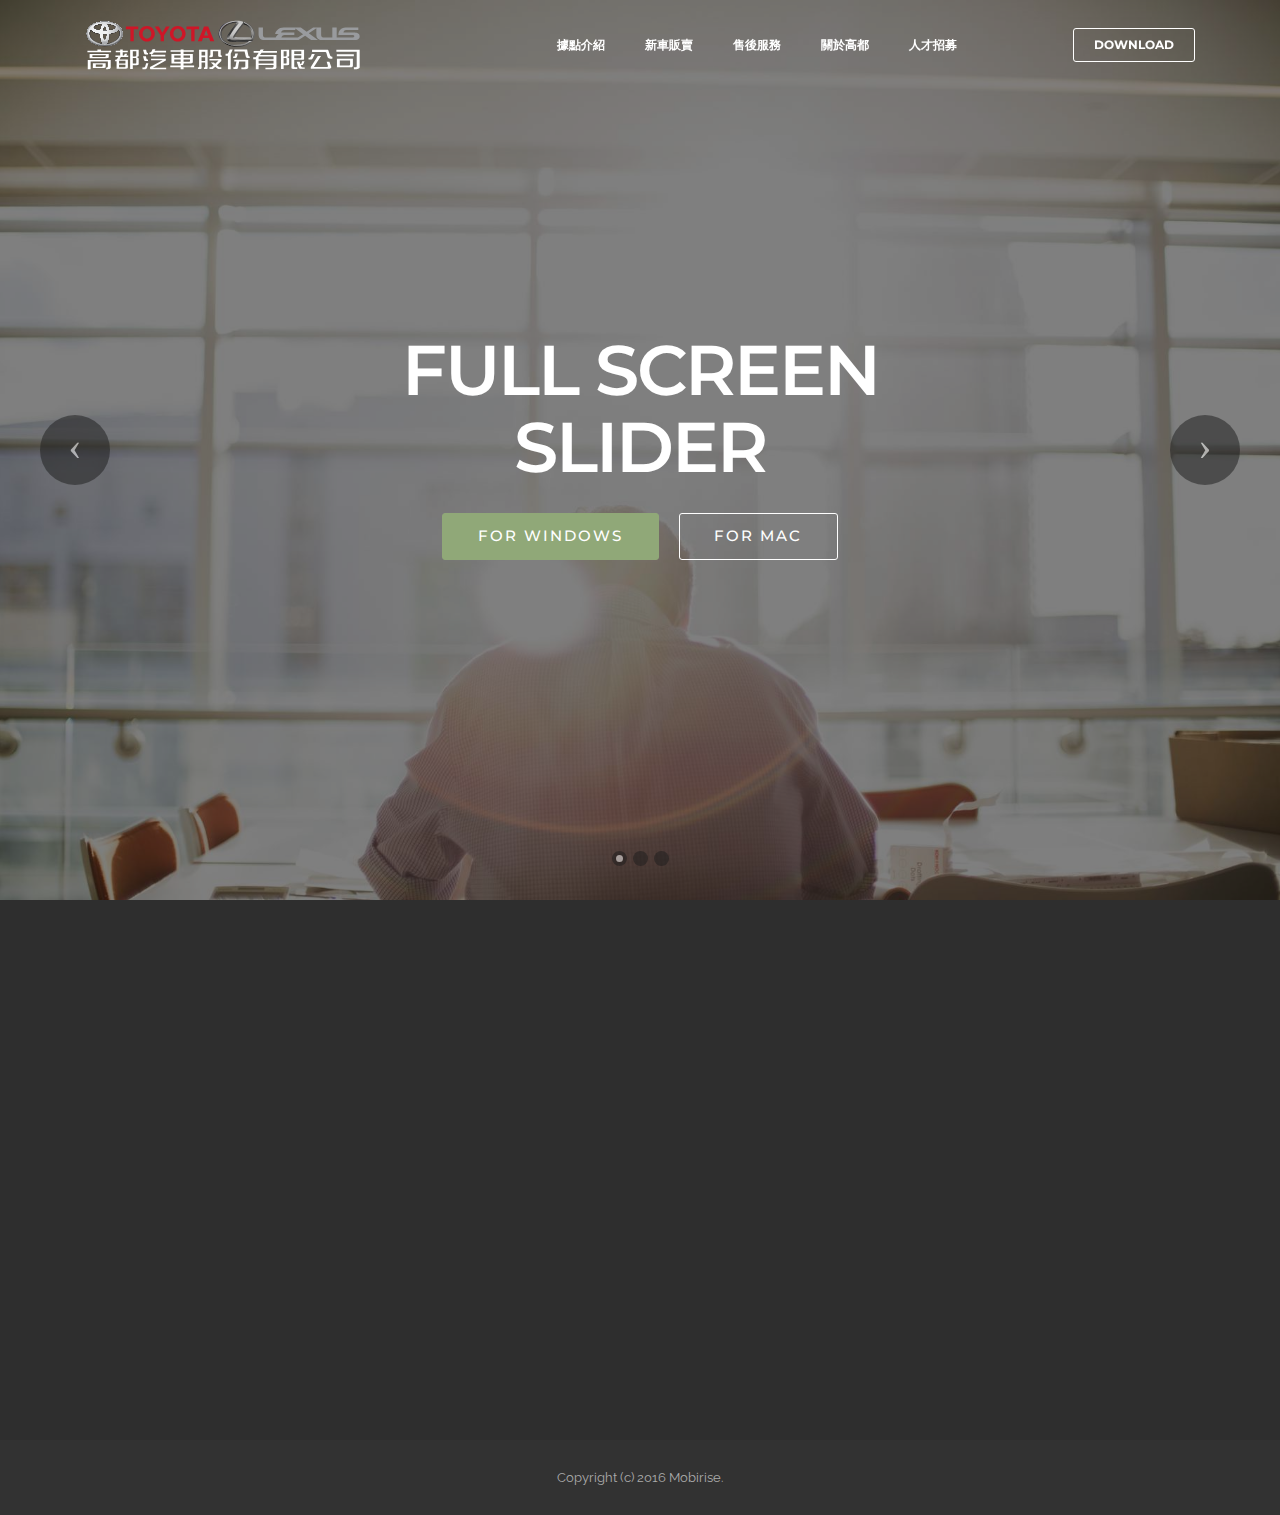
<file: index.html>
<!DOCTYPE html>
<html>
<head>
  <!-- Site made with Mobirise Website Builder v4.3.4, https://mobirise.com -->
  <meta charset="UTF-8">
  <meta http-equiv="X-UA-Compatible" content="IE=edge">
  <meta name="generator" content="Mobirise v4.3.4, mobirise.com">
  <meta name="viewport" content="width=device-width, initial-scale=1">
  <link rel="shortcut icon" href="assets/images/kd-logos-horizontal-6.svg" type="image/x-icon">
  <meta name="description" content="">
  <title>KAODU TOYOTA</title>
  <link rel="stylesheet" href="assets/et-line-font-plugin/style.css">
  <link rel="stylesheet" href="https://fonts.googleapis.com/css?family=Montserrat:400,700">
  <link rel="stylesheet" href="https://fonts.googleapis.com/css?family=Raleway:100,100i,200,200i,300,300i,400,400i,500,500i,600,600i,700,700i,800,800i,900,900i">
  <link rel="stylesheet" href="https://fonts.googleapis.com/css?family=Lora:400,700,400italic,700italic&subset=latin">
  <link rel="stylesheet" href="assets/bootstrap-material-design-font/css/material.css">
  <link rel="stylesheet" href="assets/tether/tether.min.css">
  <link rel="stylesheet" href="assets/bootstrap/css/bootstrap.min.css">
  <link rel="stylesheet" href="assets/animate.css/animate.min.css">
  <link rel="stylesheet" href="assets/dropdown/css/style.css">
  <link rel="stylesheet" href="assets/theme/css/style.css">
  <link rel="stylesheet" href="assets/mobirise/css/mbr-additional.css" type="text/css">
  
  
  
</head>
<body>
<section id="menu-0" data-rv-view="0">

    <nav class="navbar navbar-dropdown transparent navbar-fixed-top bg-color">
        <div class="container">

            <div class="mbr-table">
                <div class="mbr-table-cell">

                    <div class="navbar-brand">
                        <a href="https://mobirise.com" class="navbar-logo"><img src="assets/images/kd-logos-horizontal-6.svg" alt="Mobirise"></a>
                        <a class="navbar-caption" href="https://mobirise.com"></a>
                    </div>

                </div>
                <div class="mbr-table-cell">

                    <button class="navbar-toggler pull-xs-right hidden-md-up" type="button" data-toggle="collapse" data-target="#exCollapsingNavbar">
                        <div class="hamburger-icon"></div>
                    </button>

                    <ul class="nav-dropdown collapse pull-xs-right nav navbar-nav navbar-toggleable-sm" id="exCollapsingNavbar"><li class="nav-item"><a class="nav-link link" href="https://mobirise.com/" aria-expanded="false">據點介紹</a></li><li class="nav-item"><a class="nav-link link" href="https://mobirise.com/" aria-expanded="false">新車販賣</a></li><li class="nav-item"><a class="nav-link link" href="https://mobirise.com/" aria-expanded="false">售後服務<br></a></li><li class="nav-item"><a class="nav-link link" href="https://mobirise.com/" aria-expanded="false">關於高都<br></a></li><li class="nav-item"><a class="nav-link link" href="jobs.html" aria-expanded="false">人才招募<br></a></li><li class="nav-item"><a class="nav-link link" href="https://mobirise.com/" aria-expanded="false"></a></li><li class="nav-item"><a class="nav-link link" href="https://mobirise.com/"></a></li><li class="nav-item nav-btn"><a class="nav-link btn btn-white btn-white-outline" href="https://mobirise.com/">DOWNLOAD</a></li></ul>
                    <button hidden="" class="navbar-toggler navbar-close" type="button" data-toggle="collapse" data-target="#exCollapsingNavbar">
                        <div class="close-icon"></div>
                    </button>

                </div>
            </div>

        </div>
    </nav>

</section>

<section class="engine"><a href="https://mobirise.co/n">bootstrap modal form</a></section><section class="mbr-slider mbr-section mbr-section__container carousel slide mbr-section-nopadding mbr-after-navbar" data-ride="carousel" data-keyboard="false" data-wrap="true" data-pause="false" data-interval="5000" id="slider-4" data-rv-view="13">
    <div>
        <div>
            <div>
                <ol class="carousel-indicators">
                    <li data-app-prevent-settings="" data-target="#slider-4" data-slide-to="0" class="active"></li><li data-app-prevent-settings="" data-target="#slider-4" data-slide-to="1"></li><li data-app-prevent-settings="" data-target="#slider-4" class="" data-slide-to="2"></li>
                </ol>
                <div class="carousel-inner" role="listbox">
                    <div class="mbr-section mbr-section-hero carousel-item dark center mbr-section-full active" data-bg-video-slide="false" style="background-image: url(assets/images/man-back.jpg);">
                        <div class="mbr-table-cell">
                            <div class="mbr-overlay"></div>
                            <div class="container-slide container">
                                
                                <div class="row">
                                    <div class="col-md-8 col-md-offset-2 text-xs-center">
                                        <h2 class="mbr-section-title display-1">FULL SCREEN SLIDER</h2>
                                        

                                        <div class="mbr-section-btn"><a class="btn btn-lg btn-success" href="https://mobirise.com">FOR WINDOWS</a> <a class="btn btn-lg btn-white btn-white-outline" href="https://mobirise.com">FOR MAC</a></div>
                                    </div>
                                </div>
                            </div>
                        </div>
                    </div><div class="mbr-section mbr-section-hero carousel-item dark center mbr-section-full" data-bg-video-slide="https://www.youtube.com/watch?v=uNCr7NdOJgw">
                        <div class="mbr-table-cell">
                            <div class="mbr-overlay"></div>
                            <div class="container-slide container">
                                
                                <div class="row">
                                    <div class="col-md-8 col-md-offset-1">
                                        <h2 class="mbr-section-title display-1">VIDEO SLIDE</h2>
                                        

                                        <div class="mbr-section-btn"><a class="btn btn-lg btn-primary" href="https://mobirise.com">FOR WINDOWS</a> <a class="btn btn-lg btn-white btn-white-outline" href="https://mobirise.com">FOR MAC</a></div>
                                    </div>
                                </div>
                            </div>
                        </div>
                    </div><div class="mbr-section mbr-section-hero carousel-item dark center mbr-section-full" data-bg-video-slide="false" style="background-image: url(assets/images/sparklers.jpg);">
                        <div class="mbr-table-cell">
                            <div class="mbr-overlay"></div>
                            <div class="container-slide container">
                                
                                <div class="row">
                                    <div class="col-md-8 col-md-offset-3 text-xs-right">
                                        <h2 class="mbr-section-title display-1">IMAGE SLIDE</h2>
                                        

                                        <div class="mbr-section-btn"><a class="btn btn-lg btn-info" href="https://mobirise.com">FOR WINDOWS</a> <a class="btn btn-lg btn-white btn-white-outline" href="https://mobirise.com">FOR MAC</a></div>
                                    </div>
                                </div>
                            </div>
                        </div>
                    </div>
                </div>

                <a data-app-prevent-settings="" class="left carousel-control" role="button" data-slide="prev" href="#slider-4">
                    <span class="icon-prev" aria-hidden="true"></span>
                    <span class="sr-only">Previous</span>
                </a>
                <a data-app-prevent-settings="" class="right carousel-control" role="button" data-slide="next" href="#slider-4">
                    <span class="icon-next" aria-hidden="true"></span>
                    <span class="sr-only">Next</span>
                </a>
            </div>
        </div>
    </div>
</section>

<section class="mbr-footer mbr-section mbr-section-md-padding" id="contacts3-3" data-rv-view="4" style="background-color: rgb(46, 46, 46); padding-top: 90px; padding-bottom: 90px;">


    <div class="row">
    
            <div class="mbr-company col-xs-12 col-md-6 col-lg-3">

                <div class="mbr-company card">
                    <div><img src="assets/images/logo.png" class="card-img-top"></div>
                    <div class="card-block">
                        <p class="card-text">Footer with solid color background and a contact form, Easily add subscribe and contact forms without any server-side integration.</p>
                    </div>
                    <ul class="list-group list-group-flush">
                        <li class="list-group-item">
                            <span class="list-group-icon"><span class="etl-icon icon-phone mbr-iconfont-company-contacts3"></span></span>
                            <span class="list-group-text">+1 (0) 000 0000 001 or +1 (0) 000 0000 002</span>
                        </li>
                        <li class="list-group-item">
                            <span class="list-group-icon"><span class="etl-icon icon-map-pin mbr-iconfont-company-contacts3"></span></span>
                            <span class="list-group-text">1234 Street Name, City AA 99999</span>
                        </li>
                        <li class="list-group-item active">
                            <span class="list-group-icon"><span class="etl-icon icon-envelope mbr-iconfont-company-contacts3"></span></span>
                            <span class="list-group-text"><a href="mailto:support@mobirise.com">support@mobirise.com</a></span>
                        </li>
                    </ul>
                </div>

            </div>
            <div class="mbr-footer-content col-xs-12 col-md-6 col-lg-3">
                <h4>Categories</h4>
                <ul><li><a class="text-white" href="#">Business</a></li><li><a class="text-white" href="#">Design</a></li><li><a class="text-white" href="#">Real life</a></li><li><a class="text-white" href="#">Science</a></li><li><a class="text-white" href="#">Tech</a></li></ul>
            </div>
            <div class="mbr-footer-content col-xs-12 col-md-6 col-lg-3">
                <p><strong>Contacts</strong><br>Email: support@mobirise.com<br>Phone: +1 (0) 000 0000 001<br>Fax: +1 (0) 000 0000 002<br><br><br><strong>Address</strong><br>1234 Street Name<br>City, AA 99999</p>
            </div>
            <div class="col-xs-12 col-md-6 col-lg-3" data-form-type="formoid">

                <div data-form-alert="true">
                    <div hidden="" data-form-alert-success="true">Thanks for filling out form!</div>
                </div>

                <form action="https://mobirise.com/" method="post" data-form-title="MESSAGE">

                    <input type="hidden" value="kbWbN5/fuXwh234Yig+9jn4+GqX1J57uKcSKX5nIUFRtGs2OB+DHbRBQFQaJysR3b+DIVlUYXscJC78M5TzMCXf/A6hQjPVWKJwrl3SoPnBob2B7vfpHJkxnD1mXfW2s" data-form-email="true">

                    

                    <div class="form-group">
                        <label class="form-control-label" for="contacts3-3-email">Email<span class="form-asterisk">*</span></label>
                        <input type="email" class="form-control input-sm input-inverse" name="email" required="" data-form-field="Email" id="contacts3-3-email">
                    </div>

                    

                    <div class="form-group">
                        <label class="form-control-label" for="contacts3-3-message">Message</label>
                        <textarea class="form-control input-sm input-inverse" name="message" data-form-field="Message" rows="5" id="contacts3-3-message"></textarea>
                    </div>

                    <div><button type="submit" class="btn btn-sm btn-black">Contact us</button></div>

                </form>

            </div>
        </div>
</section>

<footer class="mbr-small-footer mbr-section mbr-section-nopadding" id="footer1-2" data-rv-view="2" style="background-color: rgb(50, 50, 50); padding-top: 1.75rem; padding-bottom: 1.75rem;">
    
    <div class="container text-xs-center">
        <p>Copyright (c) 2016 Mobirise.</p>
    </div>
</footer>


  <script src="assets/web/assets/jquery/jquery.min.js"></script>
  <script src="assets/tether/tether.min.js"></script>
  <script src="assets/bootstrap/js/bootstrap.min.js"></script>
  <script src="assets/bootstrap-carousel-swipe/bootstrap-carousel-swipe.js"></script>
  <script src="assets/jquery-mb-ytplayer/jquery.mb.ytplayer.min.js"></script>
  <script src="assets/touch-swipe/jquery.touch-swipe.min.js"></script>
  <script src="assets/smooth-scroll/smooth-scroll.js"></script>
  <script src="assets/viewport-checker/jquery.viewportchecker.js"></script>
  <script src="assets/dropdown/js/script.min.js"></script>
  <script src="assets/theme/js/script.js"></script>
  <script src="assets/mobirise-slider-video/script.js"></script>
  <script src="assets/formoid/formoid.min.js"></script>
  
  
  <input name="animation" type="hidden">
  </body>
</html>
</file>
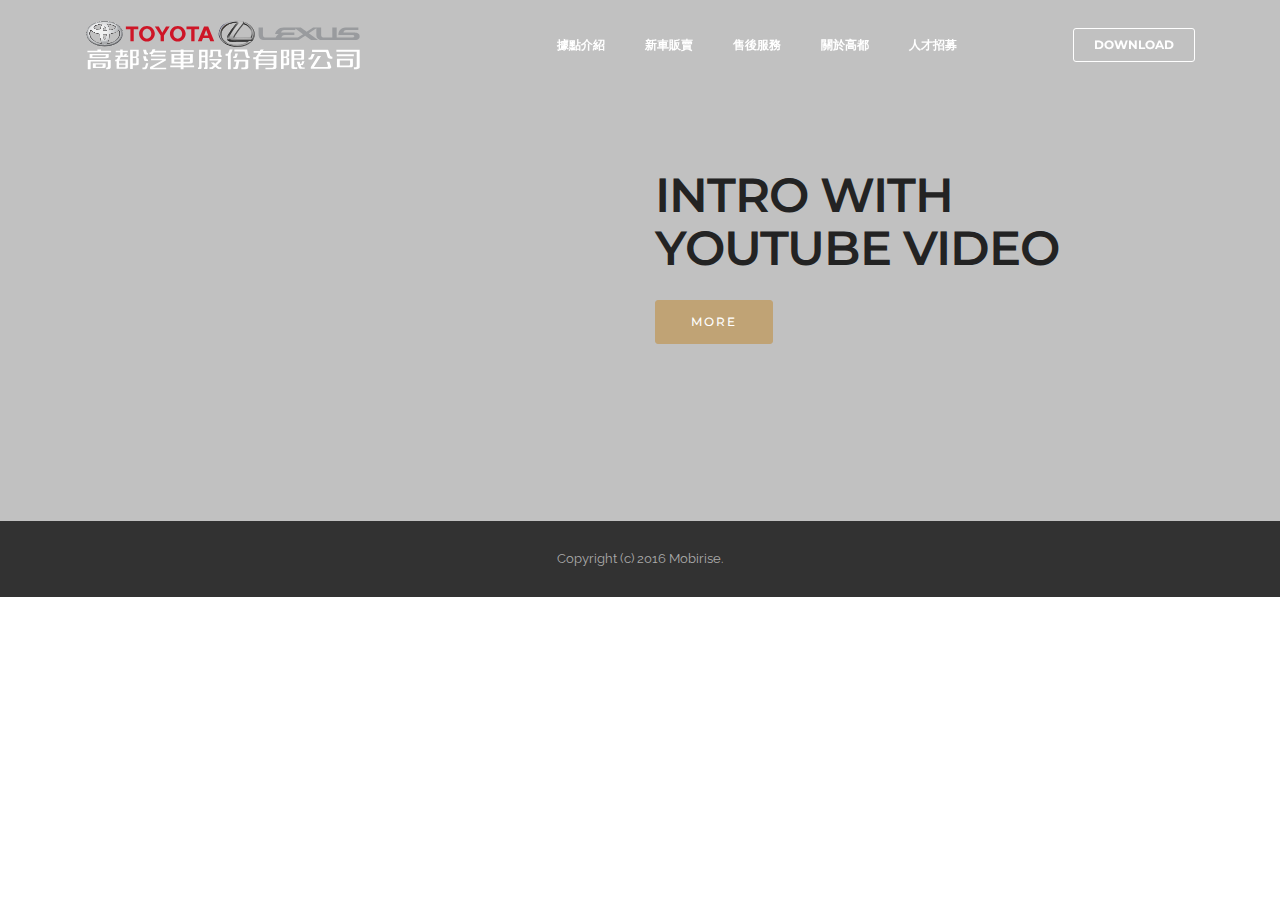
<file: jobs.html>
<!DOCTYPE html>
<html>
<head>
  <!-- Site made with Mobirise Website Builder v4.3.4, https://mobirise.com -->
  <meta charset="UTF-8">
  <meta http-equiv="X-UA-Compatible" content="IE=edge">
  <meta name="generator" content="Mobirise v4.3.4, mobirise.com">
  <meta name="viewport" content="width=device-width, initial-scale=1">
  <link rel="shortcut icon" href="assets/images/kd-logos-horizontal-6.svg" type="image/x-icon">
  <meta name="description" content="Website Builder Description">
  <title>高都汽車招才</title>
  <link rel="stylesheet" href="https://fonts.googleapis.com/css?family=Montserrat:400,700">
  <link rel="stylesheet" href="https://fonts.googleapis.com/css?family=Raleway:100,100i,200,200i,300,300i,400,400i,500,500i,600,600i,700,700i,800,800i,900,900i">
  <link rel="stylesheet" href="https://fonts.googleapis.com/css?family=Lora:400,700,400italic,700italic&subset=latin">
  <link rel="stylesheet" href="assets/bootstrap-material-design-font/css/material.css">
  <link rel="stylesheet" href="assets/tether/tether.min.css">
  <link rel="stylesheet" href="assets/bootstrap/css/bootstrap.min.css">
  <link rel="stylesheet" href="assets/dropdown/css/style.css">
  <link rel="stylesheet" href="assets/animate.css/animate.min.css">
  <link rel="stylesheet" href="assets/theme/css/style.css">
  <link rel="stylesheet" href="assets/mobirise/css/mbr-additional.css" type="text/css">
  
  
  
</head>
<body>
<section id="menu-0" data-rv-view="31">

    <nav class="navbar navbar-dropdown transparent navbar-fixed-top bg-color">
        <div class="container">

            <div class="mbr-table">
                <div class="mbr-table-cell">

                    <div class="navbar-brand">
                        <a href="https://mobirise.com" class="navbar-logo"><img src="assets/images/kd-logos-horizontal-6.svg" alt="Mobirise"></a>
                        <a class="navbar-caption" href="https://mobirise.com"></a>
                    </div>

                </div>
                <div class="mbr-table-cell">

                    <button class="navbar-toggler pull-xs-right hidden-md-up" type="button" data-toggle="collapse" data-target="#exCollapsingNavbar">
                        <div class="hamburger-icon"></div>
                    </button>

                    <ul class="nav-dropdown collapse pull-xs-right nav navbar-nav navbar-toggleable-sm" id="exCollapsingNavbar"><li class="nav-item"><a class="nav-link link" href="https://mobirise.com/" aria-expanded="false">據點介紹</a></li><li class="nav-item"><a class="nav-link link" href="https://mobirise.com/" aria-expanded="false">新車販賣</a></li><li class="nav-item"><a class="nav-link link" href="https://mobirise.com/" aria-expanded="false">售後服務<br></a></li><li class="nav-item"><a class="nav-link link" href="https://mobirise.com/" aria-expanded="false">關於高都<br></a></li><li class="nav-item"><a class="nav-link link" href="jobs.html" aria-expanded="false">人才招募<br></a></li><li class="nav-item"><a class="nav-link link" href="https://mobirise.com/" aria-expanded="false"></a></li><li class="nav-item"><a class="nav-link link" href="https://mobirise.com/"></a></li><li class="nav-item nav-btn"><a class="nav-link btn btn-white btn-white-outline" href="https://mobirise.com/">DOWNLOAD</a></li></ul>
                    <button hidden="" class="navbar-toggler navbar-close" type="button" data-toggle="collapse" data-target="#exCollapsingNavbar">
                        <div class="close-icon"></div>
                    </button>

                </div>
            </div>

        </div>
    </nav>

</section>

<section class="engine"><a href="https://mobirise.co/b">free website creator</a></section><section class="mbr-section mbr-after-navbar" id="msg-box4-2" data-rv-view="35" style="background-color: rgb(193, 193, 193); padding-top: 120px; padding-bottom: 120px;">

    
    <div class="container">
        <div class="row">
            <div class="mbr-table-md-up">

              <div class="mbr-table-cell mbr-right-padding-md-up mbr-valign-top col-md-7 image-size" style="width: 50%;">
                  <div class="mbr-figure"><iframe class="mbr-embedded-video" src="https://www.youtube.com/embed/Tq7p44IA-1U?rel=0&amp;amp;showinfo=0&amp;autoplay=0&amp;loop=0" width="1280" height="720" frameborder="0" allowfullscreen></iframe></div>
              </div>

              


              <div class="mbr-table-cell col-md-5 text-xs-center text-md-left content-size">
                  <h3 class="mbr-section-title display-2">INTRO WITH YOUTUBE VIDEO</h3>
                  

                  <div><a class="btn btn-primary" href="https://mobirise.com">MORE</a></div>
              </div>


              

            </div>
        </div>
    </div>

</section>

<footer class="mbr-small-footer mbr-section mbr-section-nopadding" id="footer1-1" data-rv-view="33" style="background-color: rgb(50, 50, 50); padding-top: 1.75rem; padding-bottom: 1.75rem;">
    
    <div class="container text-xs-center">
        <p>Copyright (c) 2016 Mobirise.</p>
    </div>
</footer>


  <script src="assets/web/assets/jquery/jquery.min.js"></script>
  <script src="assets/tether/tether.min.js"></script>
  <script src="assets/bootstrap/js/bootstrap.min.js"></script>
  <script src="assets/smooth-scroll/smooth-scroll.js"></script>
  <script src="assets/viewport-checker/jquery.viewportchecker.js"></script>
  <script src="assets/dropdown/js/script.min.js"></script>
  <script src="assets/touch-swipe/jquery.touch-swipe.min.js"></script>
  <script src="assets/theme/js/script.js"></script>
  
  
  <input name="animation" type="hidden">
  </body>
</html>
</file>
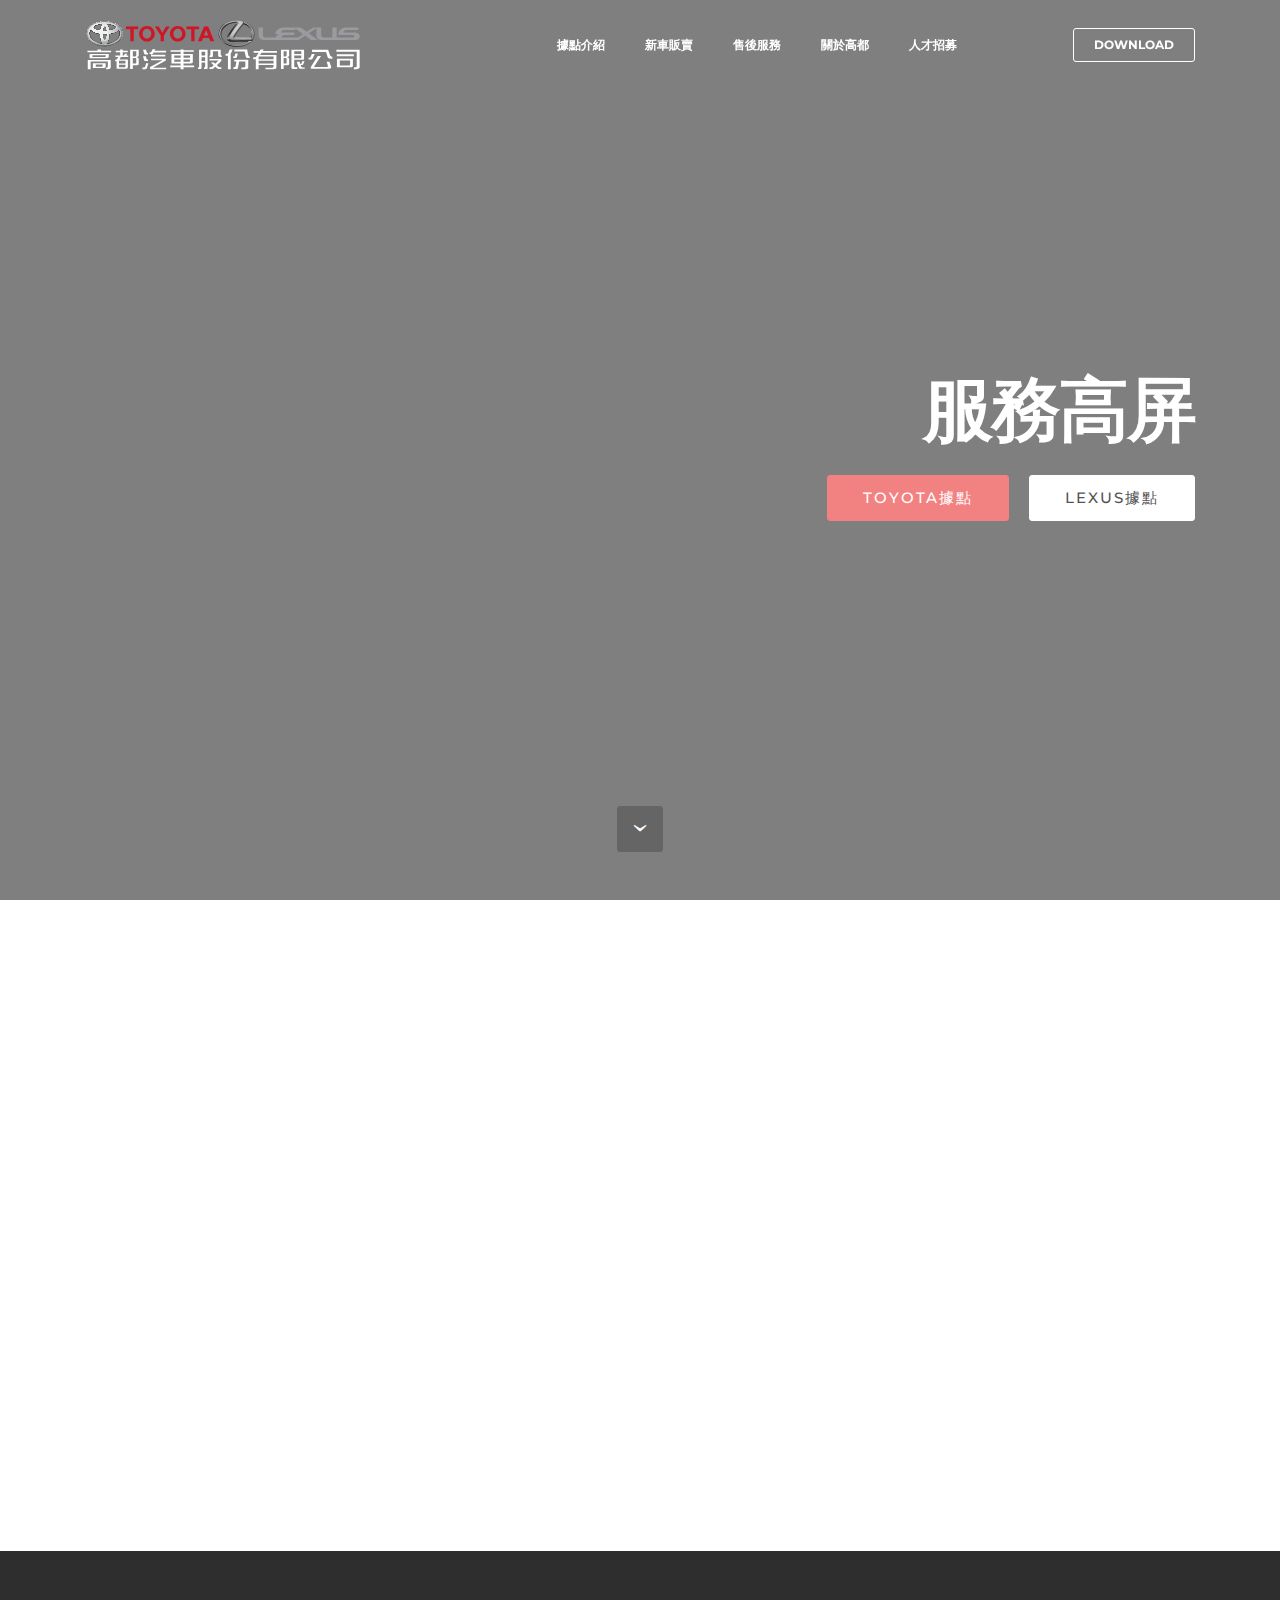
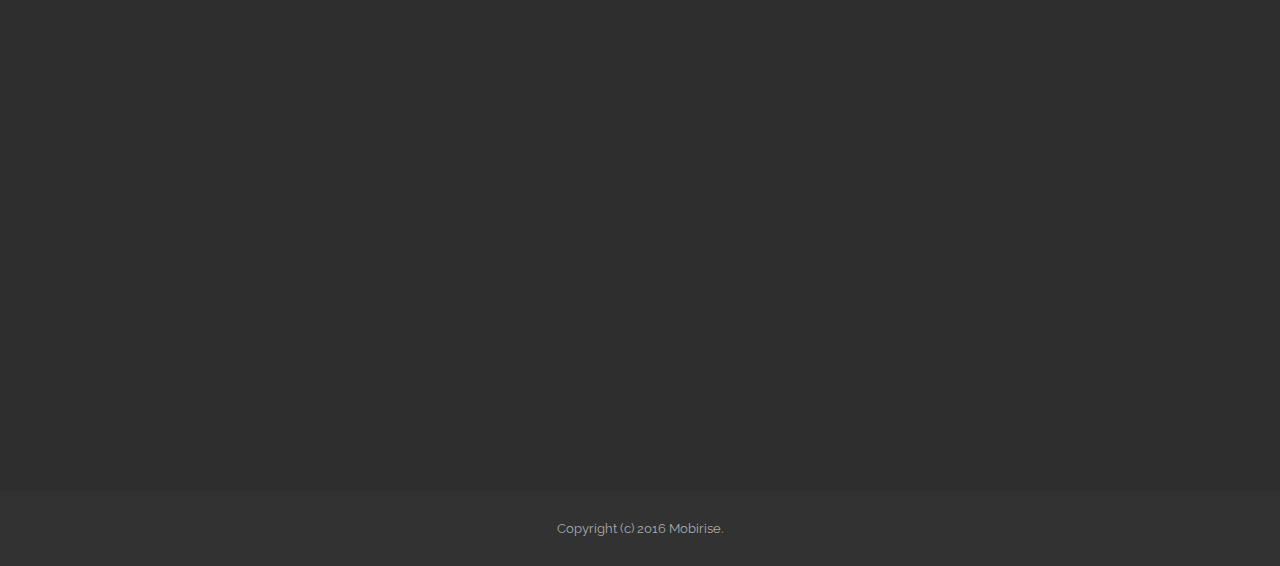
<file: page2.html>
<!DOCTYPE html>
<html>
<head>
  <!-- Site made with Mobirise Website Builder v4.3.4, https://mobirise.com -->
  <meta charset="UTF-8">
  <meta http-equiv="X-UA-Compatible" content="IE=edge">
  <meta name="generator" content="Mobirise v4.3.4, mobirise.com">
  <meta name="viewport" content="width=device-width, initial-scale=1">
  <link rel="shortcut icon" href="assets/images/kd-logos-horizontal-6.svg" type="image/x-icon">
  <meta name="description" content="Web Generator Description">
  <title>據點介紹</title>
  <link rel="stylesheet" href="assets/bootstrap-material-design-font/css/material.css">
  <link rel="stylesheet" href="assets/et-line-font-plugin/style.css">
  <link rel="stylesheet" href="https://fonts.googleapis.com/css?family=Montserrat:400,700">
  <link rel="stylesheet" href="https://fonts.googleapis.com/css?family=Raleway:100,100i,200,200i,300,300i,400,400i,500,500i,600,600i,700,700i,800,800i,900,900i">
  <link rel="stylesheet" href="https://fonts.googleapis.com/css?family=Lora:400,700,400italic,700italic&subset=latin">
  <link rel="stylesheet" href="assets/tether/tether.min.css">
  <link rel="stylesheet" href="assets/bootstrap/css/bootstrap.min.css">
  <link rel="stylesheet" href="assets/dropdown/css/style.css">
  <link rel="stylesheet" href="assets/animate.css/animate.min.css">
  <link rel="stylesheet" href="assets/theme/css/style.css">
  <link rel="stylesheet" href="assets/mobirise/css/mbr-additional.css" type="text/css">
  
  
  
</head>
<body>
<section id="menu-5" data-rv-view="44">

    <nav class="navbar navbar-dropdown transparent navbar-fixed-top bg-color">
        <div class="container">

            <div class="mbr-table">
                <div class="mbr-table-cell">

                    <div class="navbar-brand">
                        <a href="https://mobirise.com" class="navbar-logo"><img src="assets/images/kd-logos-horizontal-6.svg" alt="Mobirise"></a>
                        <a class="navbar-caption" href="https://mobirise.com"></a>
                    </div>

                </div>
                <div class="mbr-table-cell">

                    <button class="navbar-toggler pull-xs-right hidden-md-up" type="button" data-toggle="collapse" data-target="#exCollapsingNavbar">
                        <div class="hamburger-icon"></div>
                    </button>

                    <ul class="nav-dropdown collapse pull-xs-right nav navbar-nav navbar-toggleable-sm" id="exCollapsingNavbar"><li class="nav-item"><a class="nav-link link" href="https://mobirise.com/" aria-expanded="false">據點介紹</a></li><li class="nav-item"><a class="nav-link link" href="https://mobirise.com/" aria-expanded="false">新車販賣</a></li><li class="nav-item"><a class="nav-link link" href="https://mobirise.com/" aria-expanded="false">售後服務<br></a></li><li class="nav-item"><a class="nav-link link" href="https://mobirise.com/" aria-expanded="false">關於高都<br></a></li><li class="nav-item"><a class="nav-link link" href="jobs.html" aria-expanded="false">人才招募<br></a></li><li class="nav-item"><a class="nav-link link" href="https://mobirise.com/" aria-expanded="false"></a></li><li class="nav-item"><a class="nav-link link" href="https://mobirise.com/"></a></li><li class="nav-item nav-btn"><a class="nav-link btn btn-white btn-white-outline" href="https://mobirise.com/">DOWNLOAD</a></li></ul>
                    <button hidden="" class="navbar-toggler navbar-close" type="button" data-toggle="collapse" data-target="#exCollapsingNavbar">
                        <div class="close-icon"></div>
                    </button>

                </div>
            </div>

        </div>
    </nav>

</section>

<section class="engine"><a href="https://mobirise.co/a">website builder</a></section><section class="mbr-section mbr-section-hero mbr-section-full mbr-section-with-arrow mbr-after-navbar" id="header4-9" data-bg-video="https://www.youtube.com/watch?v=uNCr7NdOJgw" data-rv-view="38">

    <div class="mbr-overlay" style="opacity: 0.5; background-color: rgb(0, 0, 0);"></div>

    <div class="mbr-table-cell">

        <div class="container">
            <div class="row">
                <div class="mbr-section col-md-10 col-md-offset-2 text-xs-right">

                    <h1 class="mbr-section-title display-1">服務高屏</h1>
                    
                    <div class="mbr-section-btn"><a class="btn btn-lg btn-danger" href="https://mobirise.com">TOYOTA據點</a> <a class="btn btn-lg btn-white" href="https://mobirise.com">LEXUS據點</a></div>
                </div>
            </div>
        </div>
    </div>

    <div class="mbr-arrow mbr-arrow-floating" aria-hidden="true"><a href="#features3-8"><i class="mbr-arrow-icon"></i></a></div>

</section>

<section class="mbr-cards mbr-section mbr-section-nopadding" id="features3-8" data-rv-view="41" style="background-color: rgb(255, 255, 255);">

    

    <div class="mbr-cards-row row">
        <div class="mbr-cards-col col-xs-12 col-lg-3" style="padding-top: 80px; padding-bottom: 80px;">
            <div class="container">
              <div class="card cart-block">
                  <div class="card-img"><img src="assets/images/table.jpg" class="card-img-top"></div>
                  <div class="card-block">
                    <h4 class="card-title">Bootstrap 4</h4>
                    <h5 class="card-subtitle">Bootstrap 4 has been noted</h5>
                    <p class="card-text">Bootstrap 4 has been noted as one of the most reliable and proven frameworks and Mobirise has been equipped to develop websites using this framework.</p>
                    <div class="card-btn"><a href="https://mobirise.com" class="btn btn-primary">MORE</a></div>
                    </div>
                </div>
            </div>
        </div>
        <div class="mbr-cards-col col-xs-12 col-lg-3" style="padding-top: 80px; padding-bottom: 80px;">
            <div class="container">
                <div class="card cart-block">
                    <div class="card-img"><img src="assets/images/desktop.jpg" class="card-img-top"></div>
                    <div class="card-block">
                        <h4 class="card-title">Responsive</h4>
                        <h5 class="card-subtitle">One of Bootstrap 4's big points</h5>
                        <p class="card-text">One of Bootstrap 4's big points is responsiveness and Mobirise makes effective use of this by generating highly responsive website for you.</p>
                        <div class="card-btn"><a href="https://mobirise.com" class="btn btn-primary">MORE</a></div>
                    </div>
                </div>
            </div>
        </div>
        <div class="mbr-cards-col col-xs-12 col-lg-3" style="padding-top: 80px; padding-bottom: 80px;">
            <div class="container">
                <div class="card cart-block">
                    <div class="card-img"><img src="assets/images/coworkers.jpg" class="card-img-top"></div>
                    <div class="card-block">
                        <h4 class="card-title">Web Fonts</h4>
                        <h5 class="card-subtitle">Google has a highly exhaustive list of fonts</h5>
                        <p class="card-text">Google has a highly exhaustive list of fonts compiled into its web font platform and Mobirise makes it easy for you to use them on your website easily and freely.</p>
                        <div class="card-btn"><a href="https://mobirise.com" class="btn btn-primary">MORE</a></div>
                    </div>
                </div>
            </div>
        </div>
        <div class="mbr-cards-col col-xs-12 col-lg-3" style="padding-top: 80px; padding-bottom: 80px;">
            <div class="container">
                <div class="card cart-block">
                    <div class="card-img"><img src="assets/images/code-man.jpg" class="card-img-top"></div>
                    <div class="card-block">
                        <h4 class="card-title">Unlimited Sites</h4>
                        <h5 class="card-subtitle">Mobirise gives you the freedom to develop</h5>
                        <p class="card-text">Mobirise gives you the freedom to develop as many websites as you like given the fact that it is a desktop app.</p>
                        <div class="card-btn"><a href="https://mobirise.com" class="btn btn-primary">MORE</a></div>
                    </div>
                </div>
            </div>
        </div>
        
        
    </div>
</section>

<section class="mbr-footer mbr-section mbr-section-md-padding" id="contacts3-7" data-rv-view="48" style="background-color: rgb(46, 46, 46); padding-top: 90px; padding-bottom: 90px;">


    <div class="row">
    
            <div class="mbr-company col-xs-12 col-md-6 col-lg-3">

                <div class="mbr-company card">
                    <div><img src="assets/images/logo.png" class="card-img-top"></div>
                    <div class="card-block">
                        <p class="card-text">Footer with solid color background and a contact form, Easily add subscribe and contact forms without any server-side integration.</p>
                    </div>
                    <ul class="list-group list-group-flush">
                        <li class="list-group-item">
                            <span class="list-group-icon"><span class="etl-icon icon-phone mbr-iconfont-company-contacts3"></span></span>
                            <span class="list-group-text">+1 (0) 000 0000 001 or +1 (0) 000 0000 002</span>
                        </li>
                        <li class="list-group-item">
                            <span class="list-group-icon"><span class="etl-icon icon-map-pin mbr-iconfont-company-contacts3"></span></span>
                            <span class="list-group-text">1234 Street Name, City AA 99999</span>
                        </li>
                        <li class="list-group-item active">
                            <span class="list-group-icon"><span class="etl-icon icon-envelope mbr-iconfont-company-contacts3"></span></span>
                            <span class="list-group-text"><a href="mailto:support@mobirise.com">support@mobirise.com</a></span>
                        </li>
                    </ul>
                </div>

            </div>
            <div class="mbr-footer-content col-xs-12 col-md-6 col-lg-3">
                <h4>Categories</h4>
                <ul><li><a class="text-white" href="#">Business</a></li><li><a class="text-white" href="#">Design</a></li><li><a class="text-white" href="#">Real life</a></li><li><a class="text-white" href="#">Science</a></li><li><a class="text-white" href="#">Tech</a></li></ul>
            </div>
            <div class="mbr-footer-content col-xs-12 col-md-6 col-lg-3">
                <p><strong>Contacts</strong><br>Email: support@mobirise.com<br>Phone: +1 (0) 000 0000 001<br>Fax: +1 (0) 000 0000 002<br><br><br><strong>Address</strong><br>1234 Street Name<br>City, AA 99999</p>
            </div>
            <div class="col-xs-12 col-md-6 col-lg-3" data-form-type="formoid">

                <div data-form-alert="true">
                    <div hidden="" data-form-alert-success="true">Thanks for filling out form!</div>
                </div>

                <form action="https://mobirise.com/" method="post" data-form-title="MESSAGE">

                    <input type="hidden" value="S5IT/8Oy2QkLxQTudVVn3obEaCCr+XbhAa+01WG6hSgBznXrCm+r++GxGwiRwk+edcvzVcKfkgEOMI4uKT5VrdKuGD1Q4/XFDDsEA6/HrSMHx4RFOcJV8vEqKV4S4/sK" data-form-email="true">

                    

                    <div class="form-group">
                        <label class="form-control-label" for="contacts3-7-email">Email<span class="form-asterisk">*</span></label>
                        <input type="email" class="form-control input-sm input-inverse" name="email" required="" data-form-field="Email" id="contacts3-7-email">
                    </div>

                    

                    <div class="form-group">
                        <label class="form-control-label" for="contacts3-7-message">Message</label>
                        <textarea class="form-control input-sm input-inverse" name="message" data-form-field="Message" rows="5" id="contacts3-7-message"></textarea>
                    </div>

                    <div><button type="submit" class="btn btn-sm btn-black">Contact us</button></div>

                </form>

            </div>
        </div>
</section>

<footer class="mbr-small-footer mbr-section mbr-section-nopadding" id="footer1-6" data-rv-view="46" style="background-color: rgb(50, 50, 50); padding-top: 1.75rem; padding-bottom: 1.75rem;">
    
    <div class="container text-xs-center">
        <p>Copyright (c) 2016 Mobirise.</p>
    </div>
</footer>


  <script src="assets/web/assets/jquery/jquery.min.js"></script>
  <script src="assets/tether/tether.min.js"></script>
  <script src="assets/bootstrap/js/bootstrap.min.js"></script>
  <script src="assets/smooth-scroll/smooth-scroll.js"></script>
  <script src="assets/jquery-mb-ytplayer/jquery.mb.ytplayer.min.js"></script>
  <script src="assets/viewport-checker/jquery.viewportchecker.js"></script>
  <script src="assets/dropdown/js/script.min.js"></script>
  <script src="assets/touch-swipe/jquery.touch-swipe.min.js"></script>
  <script src="assets/theme/js/script.js"></script>
  <script src="assets/formoid/formoid.min.js"></script>
  
  
  <input name="animation" type="hidden">
  </body>
</html>
</file>
<file: assets/et-line-font-plugin/style.css>
@font-face {
	font-family: 'et-line';
	src:url('fonts/et-line.eot');
	src:url('fonts/et-line.eot?#iefix') format('embedded-opentype'),
		url('fonts/et-line.woff') format('woff'),
		url('fonts/et-line.ttf') format('truetype'),
		url('fonts/et-line.svg#et-line') format('svg');
	font-weight: normal;
	font-style: normal;
}

/* Use the following CSS code if you want to use data attributes for inserting your icons */
.etl-icon, [data-icon]:before {
	font-family: 'et-line';
	content: attr(data-icon);
	speak: none;
	font-weight: normal;
	font-variant: normal;
	text-transform: none;
	line-height: 1;
	-webkit-font-smoothing: antialiased;
	-moz-osx-font-smoothing: grayscale;
	display:inline-block;
}

/* Use the following CSS code if you want to have a class per icon */
/*
Instead of a list of all class selectors,
you can use the generic selector below, but it's slower:
[class*="icon-"] {
*/
.icon-mobile, .icon-laptop, .icon-desktop, .icon-tablet, .icon-phone, .icon-document, .icon-documents, .icon-search, .icon-clipboard, .icon-newspaper, .icon-notebook, .icon-book-open, .icon-browser, .icon-calendar, .icon-presentation, .icon-picture, .icon-pictures, .icon-video, .icon-camera, .icon-printer, .icon-toolbox, .icon-briefcase, .icon-wallet, .icon-gift, .icon-bargraph, .icon-grid, .icon-expand, .icon-focus, .icon-edit, .icon-adjustments, .icon-ribbon, .icon-hourglass, .icon-lock, .icon-megaphone, .icon-shield, .icon-trophy, .icon-flag, .icon-map, .icon-puzzle, .icon-basket, .icon-envelope, .icon-streetsign, .icon-telescope, .icon-gears, .icon-key, .icon-paperclip, .icon-attachment, .icon-pricetags, .icon-lightbulb, .icon-layers, .icon-pencil, .icon-tools, .icon-tools-2, .icon-scissors, .icon-paintbrush, .icon-magnifying-glass, .icon-circle-compass, .icon-linegraph, .icon-mic, .icon-strategy, .icon-beaker, .icon-caution, .icon-recycle, .icon-anchor, .icon-profile-male, .icon-profile-female, .icon-bike, .icon-wine, .icon-hotairballoon, .icon-globe, .icon-genius, .icon-map-pin, .icon-dial, .icon-chat, .icon-heart, .icon-cloud, .icon-upload, .icon-download, .icon-target, .icon-hazardous, .icon-piechart, .icon-speedometer, .icon-global, .icon-compass, .icon-lifesaver, .icon-clock, .icon-aperture, .icon-quote, .icon-scope, .icon-alarmclock, .icon-refresh, .icon-happy, .icon-sad, .icon-facebook, .icon-twitter, .icon-googleplus, .icon-rss, .icon-tumblr, .icon-linkedin, .icon-dribbble {
	font-family: 'et-line';
	speak: none;
	font-style: normal;
	font-weight: normal;
	font-variant: normal;
	text-transform: none;
	line-height: 1;
	-webkit-font-smoothing: antialiased;
	-moz-osx-font-smoothing: grayscale;
	display:inline-block;
}
.icon-mobile:before {
	content: "\e000";
}
.icon-laptop:before {
	content: "\e001";
}
.icon-desktop:before {
	content: "\e002";
}
.icon-tablet:before {
	content: "\e003";
}
.icon-phone:before {
	content: "\e004";
}
.icon-document:before {
	content: "\e005";
}
.icon-documents:before {
	content: "\e006";
}
.icon-search:before {
	content: "\e007";
}
.icon-clipboard:before {
	content: "\e008";
}
.icon-newspaper:before {
	content: "\e009";
}
.icon-notebook:before {
	content: "\e00a";
}
.icon-book-open:before {
	content: "\e00b";
}
.icon-browser:before {
	content: "\e00c";
}
.icon-calendar:before {
	content: "\e00d";
}
.icon-presentation:before {
	content: "\e00e";
}
.icon-picture:before {
	content: "\e00f";
}
.icon-pictures:before {
	content: "\e010";
}
.icon-video:before {
	content: "\e011";
}
.icon-camera:before {
	content: "\e012";
}
.icon-printer:before {
	content: "\e013";
}
.icon-toolbox:before {
	content: "\e014";
}
.icon-briefcase:before {
	content: "\e015";
}
.icon-wallet:before {
	content: "\e016";
}
.icon-gift:before {
	content: "\e017";
}
.icon-bargraph:before {
	content: "\e018";
}
.icon-grid:before {
	content: "\e019";
}
.icon-expand:before {
	content: "\e01a";
}
.icon-focus:before {
	content: "\e01b";
}
.icon-edit:before {
	content: "\e01c";
}
.icon-adjustments:before {
	content: "\e01d";
}
.icon-ribbon:before {
	content: "\e01e";
}
.icon-hourglass:before {
	content: "\e01f";
}
.icon-lock:before {
	content: "\e020";
}
.icon-megaphone:before {
	content: "\e021";
}
.icon-shield:before {
	content: "\e022";
}
.icon-trophy:before {
	content: "\e023";
}
.icon-flag:before {
	content: "\e024";
}
.icon-map:before {
	content: "\e025";
}
.icon-puzzle:before {
	content: "\e026";
}
.icon-basket:before {
	content: "\e027";
}
.icon-envelope:before {
	content: "\e028";
}
.icon-streetsign:before {
	content: "\e029";
}
.icon-telescope:before {
	content: "\e02a";
}
.icon-gears:before {
	content: "\e02b";
}
.icon-key:before {
	content: "\e02c";
}
.icon-paperclip:before {
	content: "\e02d";
}
.icon-attachment:before {
	content: "\e02e";
}
.icon-pricetags:before {
	content: "\e02f";
}
.icon-lightbulb:before {
	content: "\e030";
}
.icon-layers:before {
	content: "\e031";
}
.icon-pencil:before {
	content: "\e032";
}
.icon-tools:before {
	content: "\e033";
}
.icon-tools-2:before {
	content: "\e034";
}
.icon-scissors:before {
	content: "\e035";
}
.icon-paintbrush:before {
	content: "\e036";
}
.icon-magnifying-glass:before {
	content: "\e037";
}
.icon-circle-compass:before {
	content: "\e038";
}
.icon-linegraph:before {
	content: "\e039";
}
.icon-mic:before {
	content: "\e03a";
}
.icon-strategy:before {
	content: "\e03b";
}
.icon-beaker:before {
	content: "\e03c";
}
.icon-caution:before {
	content: "\e03d";
}
.icon-recycle:before {
	content: "\e03e";
}
.icon-anchor:before {
	content: "\e03f";
}
.icon-profile-male:before {
	content: "\e040";
}
.icon-profile-female:before {
	content: "\e041";
}
.icon-bike:before {
	content: "\e042";
}
.icon-wine:before {
	content: "\e043";
}
.icon-hotairballoon:before {
	content: "\e044";
}
.icon-globe:before {
	content: "\e045";
}
.icon-genius:before {
	content: "\e046";
}
.icon-map-pin:before {
	content: "\e047";
}
.icon-dial:before {
	content: "\e048";
}
.icon-chat:before {
	content: "\e049";
}
.icon-heart:before {
	content: "\e04a";
}
.icon-cloud:before {
	content: "\e04b";
}
.icon-upload:before {
	content: "\e04c";
}
.icon-download:before {
	content: "\e04d";
}
.icon-target:before {
	content: "\e04e";
}
.icon-hazardous:before {
	content: "\e04f";
}
.icon-piechart:before {
	content: "\e050";
}
.icon-speedometer:before {
	content: "\e051";
}
.icon-global:before {
	content: "\e052";
}
.icon-compass:before {
	content: "\e053";
}
.icon-lifesaver:before {
	content: "\e054";
}
.icon-clock:before {
	content: "\e055";
}
.icon-aperture:before {
	content: "\e056";
}
.icon-quote:before {
	content: "\e057";
}
.icon-scope:before {
	content: "\e058";
}
.icon-alarmclock:before {
	content: "\e059";
}
.icon-refresh:before {
	content: "\e05a";
}
.icon-happy:before {
	content: "\e05b";
}
.icon-sad:before {
	content: "\e05c";
}
.icon-facebook:before {
	content: "\e05d";
}
.icon-twitter:before {
	content: "\e05e";
}
.icon-googleplus:before {
	content: "\e05f";
}
.icon-rss:before {
	content: "\e060";
}
.icon-tumblr:before {
	content: "\e061";
}
.icon-linkedin:before {
	content: "\e062";
}
.icon-dribbble:before {
	content: "\e063";
}
</file>
<file: assets/bootstrap-material-design-font/css/material.css>
@font-face {
  font-family: 'Material-Design-Icons';
  src: url('../fonts/Material-Design-Icons.eot?3ocs8m');
  src: url('../fonts/Material-Design-Icons.eot?#iefix3ocs8m') format('embedded-opentype'), url('../fonts/Material-Design-Icons.woff?3ocs8m') format('woff'), url('../fonts/Material-Design-Icons.ttf?3ocs8m') format('truetype'), url('../fonts/Material-Design-Icons.svg?3ocs8m#Material-Design-Icons') format('svg');
  font-weight: normal;
  font-style: normal;
}
[class^="mdi-"],
[class*="mdi-"] {
  speak: none;
  display: inline-block;
  font-style: normal;
  font-variant:normal;
  font-weight:normal;
  /*font-size:24px;*/
  line-height:1;
  font-family:'Material-Design-Icons' !important;
  text-rendering: auto;
  
  -webkit-font-smoothing: antialiased;
  -moz-osx-font-smoothing: grayscale;
  -webkit-transform: translate(0, 0);
      -ms-transform: translate(0, 0);
          transform: translate(0, 0);
}
[class^="mdi-"]:before,
[class*="mdi-"]:before {
  display: inline-block;
  speak: none;
  text-decoration: inherit;
}
[class^="mdi-"].pull-left,
[class*="mdi-"].pull-left {
  margin-right: .3em;
}
[class^="mdi-"].pull-right,
[class*="mdi-"].pull-right {
  margin-left: .3em;
}
[class^="mdi-"].mdi-lg:before,
[class*="mdi-"].mdi-lg:before,
[class^="mdi-"].mdi-lg:after,
[class*="mdi-"].mdi-lg:after {
  font-size: 1.33333333em;
  line-height: 0.75em;
  vertical-align: -15%;
}
[class^="mdi-"].mdi-2x:before,
[class*="mdi-"].mdi-2x:before,
[class^="mdi-"].mdi-2x:after,
[class*="mdi-"].mdi-2x:after {
  font-size: 2em;
}
[class^="mdi-"].mdi-3x:before,
[class*="mdi-"].mdi-3x:before,
[class^="mdi-"].mdi-3x:after,
[class*="mdi-"].mdi-3x:after {
  font-size: 3em;
}
[class^="mdi-"].mdi-4x:before,
[class*="mdi-"].mdi-4x:before,
[class^="mdi-"].mdi-4x:after,
[class*="mdi-"].mdi-4x:after {
  font-size: 4em;
}
[class^="mdi-"].mdi-5x:before,
[class*="mdi-"].mdi-5x:before,
[class^="mdi-"].mdi-5x:after,
[class*="mdi-"].mdi-5x:after {
  font-size: 5em;
}
[class^="mdi-device-signal-cellular-"]:after,
[class^="mdi-device-battery-"]:after,
[class^="mdi-device-battery-charging-"]:after,
[class^="mdi-device-signal-cellular-connected-no-internet-"]:after,
[class^="mdi-device-signal-wifi-"]:after,
[class^="mdi-device-signal-wifi-statusbar-not-connected"]:after,
.mdi-device-network-wifi:after {
  opacity: .3;
  position: absolute;
  left: 0;
  top: 0;
  z-index: 1;
  display: inline-block;
  speak: none;
  text-decoration: inherit;
}
[class^="mdi-device-signal-cellular-"]:after {
  content: "\e758";
}
[class^="mdi-device-battery-"]:after {
  content: "\e735";
}
[class^="mdi-device-battery-charging-"]:after {
  content: "\e733";
}
[class^="mdi-device-signal-cellular-connected-no-internet-"]:after {
  content: "\e75d";
}
[class^="mdi-device-signal-wifi-"]:after,
.mdi-device-network-wifi:after {
  content: "\e765";
}
[class^="mdi-device-signal-wifi-statusbasr-not-connected"]:after {
  content: "\e8f7";
}
.mdi-device-signal-cellular-off:after,
.mdi-device-signal-cellular-null:after,
.mdi-device-signal-cellular-no-sim:after,
.mdi-device-signal-wifi-off:after,
.mdi-device-signal-wifi-4-bar:after,
.mdi-device-signal-cellular-4-bar:after,
.mdi-device-battery-alert:after,
.mdi-device-signal-cellular-connected-no-internet-4-bar:after,
.mdi-device-battery-std:after,
.mdi-device-battery-full .mdi-device-battery-unknown:after {
  content: "";
}
.mdi-fw {
  width: 1.28571429em;
  text-align: center;
}
.mdi-ul {
  padding-left: 0;
  margin-left: 2.14285714em;
  list-style-type: none;
}
.mdi-ul > li {
  position: relative;
}
.mdi-li {
  position: absolute;
  left: -2.14285714em;
  width: 2.14285714em;
  top: 0.14285714em;
  text-align: center;
}
.mdi-li.mdi-lg {
  left: -1.85714286em;
}
.mdi-border {
  padding: .2em .25em .15em;
  border: solid 0.08em #eeeeee;
  border-radius: .1em;
}
.mdi-spin {
  -webkit-animation: mdi-spin 2s infinite linear;
  animation: mdi-spin 2s infinite linear;
  -webkit-transform-origin: 50% 50%;
  -ms-transform-origin: 50% 50%;
      transform-origin: 50% 50%;
}
.mdi-pulse {
  -webkit-animation: mdi-spin 1s steps(8) infinite;
  animation: mdi-spin 1s steps(8) infinite;
  -webkit-transform-origin: 50% 50%;
  -ms-transform-origin: 50% 50%;
      transform-origin: 50% 50%;
}
@-webkit-keyframes mdi-spin {
  0% {
    -webkit-transform: rotate(0deg);
    transform: rotate(0deg);
  }
  100% {
    -webkit-transform: rotate(359deg);
    transform: rotate(359deg);
  }
}
@keyframes mdi-spin {
  0% {
    -webkit-transform: rotate(0deg);
    transform: rotate(0deg);
  }
  100% {
    -webkit-transform: rotate(359deg);
    transform: rotate(359deg);
  }
}
.mdi-rotate-90 {
  filter: progid:DXImageTransform.Microsoft.BasicImage(rotation=1);
  -webkit-transform: rotate(90deg);
  -ms-transform: rotate(90deg);
  transform: rotate(90deg);
}
.mdi-rotate-180 {
  filter: progid:DXImageTransform.Microsoft.BasicImage(rotation=2);
  -webkit-transform: rotate(180deg);
  -ms-transform: rotate(180deg);
  transform: rotate(180deg);
}
.mdi-rotate-270 {
  filter: progid:DXImageTransform.Microsoft.BasicImage(rotation=3);
  -webkit-transform: rotate(270deg);
  -ms-transform: rotate(270deg);
  transform: rotate(270deg);
}
.mdi-flip-horizontal {
  filter: progid:DXImageTransform.Microsoft.BasicImage(rotation=0, mirror=1);
  -webkit-transform: scale(-1, 1);
  -ms-transform: scale(-1, 1);
  transform: scale(-1, 1);
}
.mdi-flip-vertical {
  filter: progid:DXImageTransform.Microsoft.BasicImage(rotation=2, mirror=1);
  -webkit-transform: scale(1, -1);
  -ms-transform: scale(1, -1);
  transform: scale(1, -1);
}
:root .mdi-rotate-90,
:root .mdi-rotate-180,
:root .mdi-rotate-270,
:root .mdi-flip-horizontal,
:root .mdi-flip-vertical {
  -webkit-filter: none;
          filter: none;
}
.mdi-stack {
  position: relative;
  display: inline-block;
  width: 2em;
  height: 2em;
  line-height: 2em;
  vertical-align: middle;
}
.mdi-stack-1x,
.mdi-stack-2x {
  position: absolute;
  left: 0;
  width: 100%;
  text-align: center;
}
.mdi-stack-1x {
  line-height: inherit;
}
.mdi-stack-2x {
  font-size: 2em;
}
.mdi-inverse {
  color: #ffffff;
}
/* Start Icons */
.mdi-action-3d-rotation:before {
  content: "\e600";
}
.mdi-action-accessibility:before {
  content: "\e601";
}
.mdi-action-account-balance-wallet:before {
  content: "\e602";
}
.mdi-action-account-balance:before {
  content: "\e603";
}
.mdi-action-account-box:before {
  content: "\e604";
}
.mdi-action-account-child:before {
  content: "\e605";
}
.mdi-action-account-circle:before {
  content: "\e606";
}
.mdi-action-add-shopping-cart:before {
  content: "\e607";
}
.mdi-action-alarm-add:before {
  content: "\e608";
}
.mdi-action-alarm-off:before {
  content: "\e609";
}
.mdi-action-alarm-on:before {
  content: "\e60a";
}
.mdi-action-alarm:before {
  content: "\e60b";
}
.mdi-action-android:before {
  content: "\e60c";
}
.mdi-action-announcement:before {
  content: "\e60d";
}
.mdi-action-aspect-ratio:before {
  content: "\e60e";
}
.mdi-action-assessment:before {
  content: "\e60f";
}
.mdi-action-assignment-ind:before {
  content: "\e610";
}
.mdi-action-assignment-late:before {
  content: "\e611";
}
.mdi-action-assignment-return:before {
  content: "\e612";
}
.mdi-action-assignment-returned:before {
  content: "\e613";
}
.mdi-action-assignment-turned-in:before {
  content: "\e614";
}
.mdi-action-assignment:before {
  content: "\e615";
}
.mdi-action-autorenew:before {
  content: "\e616";
}
.mdi-action-backup:before {
  content: "\e617";
}
.mdi-action-book:before {
  content: "\e618";
}
.mdi-action-bookmark-outline:before {
  content: "\e619";
}
.mdi-action-bookmark:before {
  content: "\e61a";
}
.mdi-action-bug-report:before {
  content: "\e61b";
}
.mdi-action-cached:before {
  content: "\e61c";
}
.mdi-action-check-circle:before {
  content: "\e61d";
}
.mdi-action-class:before {
  content: "\e61e";
}
.mdi-action-credit-card:before {
  content: "\e61f";
}
.mdi-action-dashboard:before {
  content: "\e620";
}
.mdi-action-delete:before {
  content: "\e621";
}
.mdi-action-description:before {
  content: "\e622";
}
.mdi-action-dns:before {
  content: "\e623";
}
.mdi-action-done-all:before {
  content: "\e624";
}
.mdi-action-done:before {
  content: "\e625";
}
.mdi-action-event:before {
  content: "\e626";
}
.mdi-action-exit-to-app:before {
  content: "\e627";
}
.mdi-action-explore:before {
  content: "\e628";
}
.mdi-action-extension:before {
  content: "\e629";
}
.mdi-action-face-unlock:before {
  content: "\e62a";
}
.mdi-action-favorite-outline:before {
  content: "\e62b";
}
.mdi-action-favorite:before {
  content: "\e62c";
}
.mdi-action-find-in-page:before {
  content: "\e62d";
}
.mdi-action-find-replace:before {
  content: "\e62e";
}
.mdi-action-flip-to-back:before {
  content: "\e62f";
}
.mdi-action-flip-to-front:before {
  content: "\e630";
}
.mdi-action-get-app:before {
  content: "\e631";
}
.mdi-action-grade:before {
  content: "\e632";
}
.mdi-action-group-work:before {
  content: "\e633";
}
.mdi-action-help:before {
  content: "\e634";
}
.mdi-action-highlight-remove:before {
  content: "\e635";
}
.mdi-action-history:before {
  content: "\e636";
}
.mdi-action-home:before {
  content: "\e637";
}
.mdi-action-https:before {
  content: "\e638";
}
.mdi-action-info-outline:before {
  content: "\e639";
}
.mdi-action-info:before {
  content: "\e63a";
}
.mdi-action-input:before {
  content: "\e63b";
}
.mdi-action-invert-colors:before {
  content: "\e63c";
}
.mdi-action-label-outline:before {
  content: "\e63d";
}
.mdi-action-label:before {
  content: "\e63e";
}
.mdi-action-language:before {
  content: "\e63f";
}
.mdi-action-launch:before {
  content: "\e640";
}
.mdi-action-list:before {
  content: "\e641";
}
.mdi-action-lock-open:before {
  content: "\e642";
}
.mdi-action-lock-outline:before {
  content: "\e643";
}
.mdi-action-lock:before {
  content: "\e644";
}
.mdi-action-loyalty:before {
  content: "\e645";
}
.mdi-action-markunread-mailbox:before {
  content: "\e646";
}
.mdi-action-note-add:before {
  content: "\e647";
}
.mdi-action-open-in-browser:before {
  content: "\e648";
}
.mdi-action-open-in-new:before {
  content: "\e649";
}
.mdi-action-open-with:before {
  content: "\e64a";
}
.mdi-action-pageview:before {
  content: "\e64b";
}
.mdi-action-payment:before {
  content: "\e64c";
}
.mdi-action-perm-camera-mic:before {
  content: "\e64d";
}
.mdi-action-perm-contact-cal:before {
  content: "\e64e";
}
.mdi-action-perm-data-setting:before {
  content: "\e64f";
}
.mdi-action-perm-device-info:before {
  content: "\e650";
}
.mdi-action-perm-identity:before {
  content: "\e651";
}
.mdi-action-perm-media:before {
  content: "\e652";
}
.mdi-action-perm-phone-msg:before {
  content: "\e653";
}
.mdi-action-perm-scan-wifi:before {
  content: "\e654";
}
.mdi-action-picture-in-picture:before {
  content: "\e655";
}
.mdi-action-polymer:before {
  content: "\e656";
}
.mdi-action-print:before {
  content: "\e657";
}
.mdi-action-query-builder:before {
  content: "\e658";
}
.mdi-action-question-answer:before {
  content: "\e659";
}
.mdi-action-receipt:before {
  content: "\e65a";
}
.mdi-action-redeem:before {
  content: "\e65b";
}
.mdi-action-reorder:before {
  content: "\e65c";
}
.mdi-action-report-problem:before {
  content: "\e65d";
}
.mdi-action-restore:before {
  content: "\e65e";
}
.mdi-action-room:before {
  content: "\e65f";
}
.mdi-action-schedule:before {
  content: "\e660";
}
.mdi-action-search:before {
  content: "\e661";
}
.mdi-action-settings-applications:before {
  content: "\e662";
}
.mdi-action-settings-backup-restore:before {
  content: "\e663";
}
.mdi-action-settings-bluetooth:before {
  content: "\e664";
}
.mdi-action-settings-cell:before {
  content: "\e665";
}
.mdi-action-settings-display:before {
  content: "\e666";
}
.mdi-action-settings-ethernet:before {
  content: "\e667";
}
.mdi-action-settings-input-antenna:before {
  content: "\e668";
}
.mdi-action-settings-input-component:before {
  content: "\e669";
}
.mdi-action-settings-input-composite:before {
  content: "\e66a";
}
.mdi-action-settings-input-hdmi:before {
  content: "\e66b";
}
.mdi-action-settings-input-svideo:before {
  content: "\e66c";
}
.mdi-action-settings-overscan:before {
  content: "\e66d";
}
.mdi-action-settings-phone:before {
  content: "\e66e";
}
.mdi-action-settings-power:before {
  content: "\e66f";
}
.mdi-action-settings-remote:before {
  content: "\e670";
}
.mdi-action-settings-voice:before {
  content: "\e671";
}
.mdi-action-settings:before {
  content: "\e672";
}
.mdi-action-shop-two:before {
  content: "\e673";
}
.mdi-action-shop:before {
  content: "\e674";
}
.mdi-action-shopping-basket:before {
  content: "\e675";
}
.mdi-action-shopping-cart:before {
  content: "\e676";
}
.mdi-action-speaker-notes:before {
  content: "\e677";
}
.mdi-action-spellcheck:before {
  content: "\e678";
}
.mdi-action-star-rate:before {
  content: "\e679";
}
.mdi-action-stars:before {
  content: "\e67a";
}
.mdi-action-store:before {
  content: "\e67b";
}
.mdi-action-subject:before {
  content: "\e67c";
}
.mdi-action-supervisor-account:before {
  content: "\e67d";
}
.mdi-action-swap-horiz:before {
  content: "\e67e";
}
.mdi-action-swap-vert-circle:before {
  content: "\e67f";
}
.mdi-action-swap-vert:before {
  content: "\e680";
}
.mdi-action-system-update-tv:before {
  content: "\e681";
}
.mdi-action-tab-unselected:before {
  content: "\e682";
}
.mdi-action-tab:before {
  content: "\e683";
}
.mdi-action-theaters:before {
  content: "\e684";
}
.mdi-action-thumb-down:before {
  content: "\e685";
}
.mdi-action-thumb-up:before {
  content: "\e686";
}
.mdi-action-thumbs-up-down:before {
  content: "\e687";
}
.mdi-action-toc:before {
  content: "\e688";
}
.mdi-action-today:before {
  content: "\e689";
}
.mdi-action-track-changes:before {
  content: "\e68a";
}
.mdi-action-translate:before {
  content: "\e68b";
}
.mdi-action-trending-down:before {
  content: "\e68c";
}
.mdi-action-trending-neutral:before {
  content: "\e68d";
}
.mdi-action-trending-up:before {
  content: "\e68e";
}
.mdi-action-turned-in-not:before {
  content: "\e68f";
}
.mdi-action-turned-in:before {
  content: "\e690";
}
.mdi-action-verified-user:before {
  content: "\e691";
}
.mdi-action-view-agenda:before {
  content: "\e692";
}
.mdi-action-view-array:before {
  content: "\e693";
}
.mdi-action-view-carousel:before {
  content: "\e694";
}
.mdi-action-view-column:before {
  content: "\e695";
}
.mdi-action-view-day:before {
  content: "\e696";
}
.mdi-action-view-headline:before {
  content: "\e697";
}
.mdi-action-view-list:before {
  content: "\e698";
}
.mdi-action-view-module:before {
  content: "\e699";
}
.mdi-action-view-quilt:before {
  content: "\e69a";
}
.mdi-action-view-stream:before {
  content: "\e69b";
}
.mdi-action-view-week:before {
  content: "\e69c";
}
.mdi-action-visibility-off:before {
  content: "\e69d";
}
.mdi-action-visibility:before {
  content: "\e69e";
}
.mdi-action-wallet-giftcard:before {
  content: "\e69f";
}
.mdi-action-wallet-membership:before {
  content: "\e6a0";
}
.mdi-action-wallet-travel:before {
  content: "\e6a1";
}
.mdi-action-work:before {
  content: "\e6a2";
}
.mdi-alert-error:before {
  content: "\e6a3";
}
.mdi-alert-warning:before {
  content: "\e6a4";
}
.mdi-av-album:before {
  content: "\e6a5";
}
.mdi-av-closed-caption:before {
  content: "\e6a6";
}
.mdi-av-equalizer:before {
  content: "\e6a7";
}
.mdi-av-explicit:before {
  content: "\e6a8";
}
.mdi-av-fast-forward:before {
  content: "\e6a9";
}
.mdi-av-fast-rewind:before {
  content: "\e6aa";
}
.mdi-av-games:before {
  content: "\e6ab";
}
.mdi-av-hearing:before {
  content: "\e6ac";
}
.mdi-av-high-quality:before {
  content: "\e6ad";
}
.mdi-av-loop:before {
  content: "\e6ae";
}
.mdi-av-mic-none:before {
  content: "\e6af";
}
.mdi-av-mic-off:before {
  content: "\e6b0";
}
.mdi-av-mic:before {
  content: "\e6b1";
}
.mdi-av-movie:before {
  content: "\e6b2";
}
.mdi-av-my-library-add:before {
  content: "\e6b3";
}
.mdi-av-my-library-books:before {
  content: "\e6b4";
}
.mdi-av-my-library-music:before {
  content: "\e6b5";
}
.mdi-av-new-releases:before {
  content: "\e6b6";
}
.mdi-av-not-interested:before {
  content: "\e6b7";
}
.mdi-av-pause-circle-fill:before {
  content: "\e6b8";
}
.mdi-av-pause-circle-outline:before {
  content: "\e6b9";
}
.mdi-av-pause:before {
  content: "\e6ba";
}
.mdi-av-play-arrow:before {
  content: "\e6bb";
}
.mdi-av-play-circle-fill:before {
  content: "\e6bc";
}
.mdi-av-play-circle-outline:before {
  content: "\e6bd";
}
.mdi-av-play-shopping-bag:before {
  content: "\e6be";
}
.mdi-av-playlist-add:before {
  content: "\e6bf";
}
.mdi-av-queue-music:before {
  content: "\e6c0";
}
.mdi-av-queue:before {
  content: "\e6c1";
}
.mdi-av-radio:before {
  content: "\e6c2";
}
.mdi-av-recent-actors:before {
  content: "\e6c3";
}
.mdi-av-repeat-one:before {
  content: "\e6c4";
}
.mdi-av-repeat:before {
  content: "\e6c5";
}
.mdi-av-replay:before {
  content: "\e6c6";
}
.mdi-av-shuffle:before {
  content: "\e6c7";
}
.mdi-av-skip-next:before {
  content: "\e6c8";
}
.mdi-av-skip-previous:before {
  content: "\e6c9";
}
.mdi-av-snooze:before {
  content: "\e6ca";
}
.mdi-av-stop:before {
  content: "\e6cb";
}
.mdi-av-subtitles:before {
  content: "\e6cc";
}
.mdi-av-surround-sound:before {
  content: "\e6cd";
}
.mdi-av-timer:before {
  content: "\e6ce";
}
.mdi-av-video-collection:before {
  content: "\e6cf";
}
.mdi-av-videocam-off:before {
  content: "\e6d0";
}
.mdi-av-videocam:before {
  content: "\e6d1";
}
.mdi-av-volume-down:before {
  content: "\e6d2";
}
.mdi-av-volume-mute:before {
  content: "\e6d3";
}
.mdi-av-volume-off:before {
  content: "\e6d4";
}
.mdi-av-volume-up:before {
  content: "\e6d5";
}
.mdi-av-web:before {
  content: "\e6d6";
}
.mdi-communication-business:before {
  content: "\e6d7";
}
.mdi-communication-call-end:before {
  content: "\e6d8";
}
.mdi-communication-call-made:before {
  content: "\e6d9";
}
.mdi-communication-call-merge:before {
  content: "\e6da";
}
.mdi-communication-call-missed:before {
  content: "\e6db";
}
.mdi-communication-call-received:before {
  content: "\e6dc";
}
.mdi-communication-call-split:before {
  content: "\e6dd";
}
.mdi-communication-call:before {
  content: "\e6de";
}
.mdi-communication-chat:before {
  content: "\e6df";
}
.mdi-communication-clear-all:before {
  content: "\e6e0";
}
.mdi-communication-comment:before {
  content: "\e6e1";
}
.mdi-communication-contacts:before {
  content: "\e6e2";
}
.mdi-communication-dialer-sip:before {
  content: "\e6e3";
}
.mdi-communication-dialpad:before {
  content: "\e6e4";
}
.mdi-communication-dnd-on:before {
  content: "\e6e5";
}
.mdi-communication-email:before {
  content: "\e6e6";
}
.mdi-communication-forum:before {
  content: "\e6e7";
}
.mdi-communication-import-export:before {
  content: "\e6e8";
}
.mdi-communication-invert-colors-off:before {
  content: "\e6e9";
}
.mdi-communication-invert-colors-on:before {
  content: "\e6ea";
}
.mdi-communication-live-help:before {
  content: "\e6eb";
}
.mdi-communication-location-off:before {
  content: "\e6ec";
}
.mdi-communication-location-on:before {
  content: "\e6ed";
}
.mdi-communication-message:before {
  content: "\e6ee";
}
.mdi-communication-messenger:before {
  content: "\e6ef";
}
.mdi-communication-no-sim:before {
  content: "\e6f0";
}
.mdi-communication-phone:before {
  content: "\e6f1";
}
.mdi-communication-portable-wifi-off:before {
  content: "\e6f2";
}
.mdi-communication-quick-contacts-dialer:before {
  content: "\e6f3";
}
.mdi-communication-quick-contacts-mail:before {
  content: "\e6f4";
}
.mdi-communication-ring-volume:before {
  content: "\e6f5";
}
.mdi-communication-stay-current-landscape:before {
  content: "\e6f6";
}
.mdi-communication-stay-current-portrait:before {
  content: "\e6f7";
}
.mdi-communication-stay-primary-landscape:before {
  content: "\e6f8";
}
.mdi-communication-stay-primary-portrait:before {
  content: "\e6f9";
}
.mdi-communication-swap-calls:before {
  content: "\e6fa";
}
.mdi-communication-textsms:before {
  content: "\e6fb";
}
.mdi-communication-voicemail:before {
  content: "\e6fc";
}
.mdi-communication-vpn-key:before {
  content: "\e6fd";
}
.mdi-content-add-box:before {
  content: "\e6fe";
}
.mdi-content-add-circle-outline:before {
  content: "\e6ff";
}
.mdi-content-add-circle:before {
  content: "\e700";
}
.mdi-content-add:before {
  content: "\e701";
}
.mdi-content-archive:before {
  content: "\e702";
}
.mdi-content-backspace:before {
  content: "\e703";
}
.mdi-content-block:before {
  content: "\e704";
}
.mdi-content-clear:before {
  content: "\e705";
}
.mdi-content-content-copy:before {
  content: "\e706";
}
.mdi-content-content-cut:before {
  content: "\e707";
}
.mdi-content-content-paste:before {
  content: "\e708";
}
.mdi-content-create:before {
  content: "\e709";
}
.mdi-content-drafts:before {
  content: "\e70a";
}
.mdi-content-filter-list:before {
  content: "\e70b";
}
.mdi-content-flag:before {
  content: "\e70c";
}
.mdi-content-forward:before {
  content: "\e70d";
}
.mdi-content-gesture:before {
  content: "\e70e";
}
.mdi-content-inbox:before {
  content: "\e70f";
}
.mdi-content-link:before {
  content: "\e710";
}
.mdi-content-mail:before {
  content: "\e711";
}
.mdi-content-markunread:before {
  content: "\e712";
}
.mdi-content-redo:before {
  content: "\e713";
}
.mdi-content-remove-circle-outline:before {
  content: "\e714";
}
.mdi-content-remove-circle:before {
  content: "\e715";
}
.mdi-content-remove:before {
  content: "\e716";
}
.mdi-content-reply-all:before {
  content: "\e717";
}
.mdi-content-reply:before {
  content: "\e718";
}
.mdi-content-report:before {
  content: "\e719";
}
.mdi-content-save:before {
  content: "\e71a";
}
.mdi-content-select-all:before {
  content: "\e71b";
}
.mdi-content-send:before {
  content: "\e71c";
}
.mdi-content-sort:before {
  content: "\e71d";
}
.mdi-content-text-format:before {
  content: "\e71e";
}
.mdi-content-undo:before {
  content: "\e71f";
}
.mdi-editor-attach-file:before {
  content: "\e776";
}
.mdi-editor-attach-money:before {
  content: "\e777";
}
.mdi-editor-border-all:before {
  content: "\e778";
}
.mdi-editor-border-bottom:before {
  content: "\e779";
}
.mdi-editor-border-clear:before {
  content: "\e77a";
}
.mdi-editor-border-color:before {
  content: "\e77b";
}
.mdi-editor-border-horizontal:before {
  content: "\e77c";
}
.mdi-editor-border-inner:before {
  content: "\e77d";
}
.mdi-editor-border-left:before {
  content: "\e77e";
}
.mdi-editor-border-outer:before {
  content: "\e77f";
}
.mdi-editor-border-right:before {
  content: "\e780";
}
.mdi-editor-border-style:before {
  content: "\e781";
}
.mdi-editor-border-top:before {
  content: "\e782";
}
.mdi-editor-border-vertical:before {
  content: "\e783";
}
.mdi-editor-format-align-center:before {
  content: "\e784";
}
.mdi-editor-format-align-justify:before {
  content: "\e785";
}
.mdi-editor-format-align-left:before {
  content: "\e786";
}
.mdi-editor-format-align-right:before {
  content: "\e787";
}
.mdi-editor-format-bold:before {
  content: "\e788";
}
.mdi-editor-format-clear:before {
  content: "\e789";
}
.mdi-editor-format-color-fill:before {
  content: "\e78a";
}
.mdi-editor-format-color-reset:before {
  content: "\e78b";
}
.mdi-editor-format-color-text:before {
  content: "\e78c";
}
.mdi-editor-format-indent-decrease:before {
  content: "\e78d";
}
.mdi-editor-format-indent-increase:before {
  content: "\e78e";
}
.mdi-editor-format-italic:before {
  content: "\e78f";
}
.mdi-editor-format-line-spacing:before {
  content: "\e790";
}
.mdi-editor-format-list-bulleted:before {
  content: "\e791";
}
.mdi-editor-format-list-numbered:before {
  content: "\e792";
}
.mdi-editor-format-paint:before {
  content: "\e793";
}
.mdi-editor-format-quote:before {
  content: "\e794";
}
.mdi-editor-format-size:before {
  content: "\e795";
}
.mdi-editor-format-strikethrough:before {
  content: "\e796";
}
.mdi-editor-format-textdirection-l-to-r:before {
  content: "\e797";
}
.mdi-editor-format-textdirection-r-to-l:before {
  content: "\e798";
}
.mdi-editor-format-underline:before {
  content: "\e799";
}
.mdi-editor-functions:before {
  content: "\e79a";
}
.mdi-editor-insert-chart:before {
  content: "\e79b";
}
.mdi-editor-insert-comment:before {
  content: "\e79c";
}
.mdi-editor-insert-drive-file:before {
  content: "\e79d";
}
.mdi-editor-insert-emoticon:before {
  content: "\e79e";
}
.mdi-editor-insert-invitation:before {
  content: "\e79f";
}
.mdi-editor-insert-link:before {
  content: "\e7a0";
}
.mdi-editor-insert-photo:before {
  content: "\e7a1";
}
.mdi-editor-merge-type:before {
  content: "\e7a2";
}
.mdi-editor-mode-comment:before {
  content: "\e7a3";
}
.mdi-editor-mode-edit:before {
  content: "\e7a4";
}
.mdi-editor-publish:before {
  content: "\e7a5";
}
.mdi-editor-vertical-align-bottom:before {
  content: "\e7a6";
}
.mdi-editor-vertical-align-center:before {
  content: "\e7a7";
}
.mdi-editor-vertical-align-top:before {
  content: "\e7a8";
}
.mdi-editor-wrap-text:before {
  content: "\e7a9";
}
.mdi-file-attachment:before {
  content: "\e7aa";
}
.mdi-file-cloud-circle:before {
  content: "\e7ab";
}
.mdi-file-cloud-done:before {
  content: "\e7ac";
}
.mdi-file-cloud-download:before {
  content: "\e7ad";
}
.mdi-file-cloud-off:before {
  content: "\e7ae";
}
.mdi-file-cloud-queue:before {
  content: "\e7af";
}
.mdi-file-cloud-upload:before {
  content: "\e7b0";
}
.mdi-file-cloud:before {
  content: "\e7b1";
}
.mdi-file-file-download:before {
  content: "\e7b2";
}
.mdi-file-file-upload:before {
  content: "\e7b3";
}
.mdi-file-folder-open:before {
  content: "\e7b4";
}
.mdi-file-folder-shared:before {
  content: "\e7b5";
}
.mdi-file-folder:before {
  content: "\e7b6";
}
.mdi-device-access-alarm:before {
  content: "\e720";
}
.mdi-device-access-alarms:before {
  content: "\e721";
}
.mdi-device-access-time:before {
  content: "\e722";
}
.mdi-device-add-alarm:before {
  content: "\e723";
}
.mdi-device-airplanemode-off:before {
  content: "\e724";
}
.mdi-device-airplanemode-on:before {
  content: "\e725";
}
.mdi-device-battery-20:before {
  content: "\e726";
}
.mdi-device-battery-30:before {
  content: "\e727";
}
.mdi-device-battery-50:before {
  content: "\e728";
}
.mdi-device-battery-60:before {
  content: "\e729";
}
.mdi-device-battery-80:before {
  content: "\e72a";
}
.mdi-device-battery-90:before {
  content: "\e72b";
}
.mdi-device-battery-alert:before {
  content: "\e72c";
}
.mdi-device-battery-charging-20:before {
  content: "\e72d";
}
.mdi-device-battery-charging-30:before {
  content: "\e72e";
}
.mdi-device-battery-charging-50:before {
  content: "\e72f";
}
.mdi-device-battery-charging-60:before {
  content: "\e730";
}
.mdi-device-battery-charging-80:before {
  content: "\e731";
}
.mdi-device-battery-charging-90:before {
  content: "\e732";
}
.mdi-device-battery-charging-full:before {
  content: "\e733";
}
.mdi-device-battery-full:before {
  content: "\e734";
}
.mdi-device-battery-std:before {
  content: "\e735";
}
.mdi-device-battery-unknown:before {
  content: "\e736";
}
.mdi-device-bluetooth-connected:before {
  content: "\e737";
}
.mdi-device-bluetooth-disabled:before {
  content: "\e738";
}
.mdi-device-bluetooth-searching:before {
  content: "\e739";
}
.mdi-device-bluetooth:before {
  content: "\e73a";
}
.mdi-device-brightness-auto:before {
  content: "\e73b";
}
.mdi-device-brightness-high:before {
  content: "\e73c";
}
.mdi-device-brightness-low:before {
  content: "\e73d";
}
.mdi-device-brightness-medium:before {
  content: "\e73e";
}
.mdi-device-data-usage:before {
  content: "\e73f";
}
.mdi-device-developer-mode:before {
  content: "\e740";
}
.mdi-device-devices:before {
  content: "\e741";
}
.mdi-device-dvr:before {
  content: "\e742";
}
.mdi-device-gps-fixed:before {
  content: "\e743";
}
.mdi-device-gps-not-fixed:before {
  content: "\e744";
}
.mdi-device-gps-off:before {
  content: "\e745";
}
.mdi-device-location-disabled:before {
  content: "\e746";
}
.mdi-device-location-searching:before {
  content: "\e747";
}
.mdi-device-multitrack-audio:before {
  content: "\e748";
}
.mdi-device-network-cell:before {
  content: "\e749";
}
.mdi-device-network-wifi:before {
  content: "\e74a";
}
.mdi-device-nfc:before {
  content: "\e74b";
}
.mdi-device-now-wallpaper:before {
  content: "\e74c";
}
.mdi-device-now-widgets:before {
  content: "\e74d";
}
.mdi-device-screen-lock-landscape:before {
  content: "\e74e";
}
.mdi-device-screen-lock-portrait:before {
  content: "\e74f";
}
.mdi-device-screen-lock-rotation:before {
  content: "\e750";
}
.mdi-device-screen-rotation:before {
  content: "\e751";
}
.mdi-device-sd-storage:before {
  content: "\e752";
}
.mdi-device-settings-system-daydream:before {
  content: "\e753";
}
.mdi-device-signal-cellular-0-bar:before {
  content: "\e754";
}
.mdi-device-signal-cellular-1-bar:before {
  content: "\e755";
}
.mdi-device-signal-cellular-2-bar:before {
  content: "\e756";
}
.mdi-device-signal-cellular-3-bar:before {
  content: "\e757";
}
.mdi-device-signal-cellular-4-bar:before {
  content: "\e758";
}
.mdi-signal-wifi-statusbar-connected-no-internet-after:before {
  content: "\e8f6";
}
.mdi-device-signal-cellular-connected-no-internet-0-bar:before {
  content: "\e759";
}
.mdi-device-signal-cellular-connected-no-internet-1-bar:before {
  content: "\e75a";
}
.mdi-device-signal-cellular-connected-no-internet-2-bar:before {
  content: "\e75b";
}
.mdi-device-signal-cellular-connected-no-internet-3-bar:before {
  content: "\e75c";
}
.mdi-device-signal-cellular-connected-no-internet-4-bar:before {
  content: "\e75d";
}
.mdi-device-signal-cellular-no-sim:before {
  content: "\e75e";
}
.mdi-device-signal-cellular-null:before {
  content: "\e75f";
}
.mdi-device-signal-cellular-off:before {
  content: "\e760";
}
.mdi-device-signal-wifi-0-bar:before {
  content: "\e761";
}
.mdi-device-signal-wifi-1-bar:before {
  content: "\e762";
}
.mdi-device-signal-wifi-2-bar:before {
  content: "\e763";
}
.mdi-device-signal-wifi-3-bar:before {
  content: "\e764";
}
.mdi-device-signal-wifi-4-bar:before {
  content: "\e765";
}
.mdi-device-signal-wifi-off:before {
  content: "\e766";
}
.mdi-device-signal-wifi-statusbar-1-bar:before {
  content: "\e767";
}
.mdi-device-signal-wifi-statusbar-2-bar:before {
  content: "\e768";
}
.mdi-device-signal-wifi-statusbar-3-bar:before {
  content: "\e769";
}
.mdi-device-signal-wifi-statusbar-4-bar:before {
  content: "\e76a";
}
.mdi-device-signal-wifi-statusbar-connected-no-internet-:before {
  content: "\e76b";
}
.mdi-device-signal-wifi-statusbar-connected-no-internet:before {
  content: "\e76f";
}
.mdi-device-signal-wifi-statusbar-connected-no-internet-2:before {
  content: "\e76c";
}
.mdi-device-signal-wifi-statusbar-connected-no-internet-3:before {
  content: "\e76d";
}
.mdi-device-signal-wifi-statusbar-connected-no-internet-4:before {
  content: "\e76e";
}
.mdi-signal-wifi-statusbar-not-connected-after:before {
  content: "\e8f7";
}
.mdi-device-signal-wifi-statusbar-not-connected:before {
  content: "\e770";
}
.mdi-device-signal-wifi-statusbar-null:before {
  content: "\e771";
}
.mdi-device-storage:before {
  content: "\e772";
}
.mdi-device-usb:before {
  content: "\e773";
}
.mdi-device-wifi-lock:before {
  content: "\e774";
}
.mdi-device-wifi-tethering:before {
  content: "\e775";
}
.mdi-hardware-cast-connected:before {
  content: "\e7b7";
}
.mdi-hardware-cast:before {
  content: "\e7b8";
}
.mdi-hardware-computer:before {
  content: "\e7b9";
}
.mdi-hardware-desktop-mac:before {
  content: "\e7ba";
}
.mdi-hardware-desktop-windows:before {
  content: "\e7bb";
}
.mdi-hardware-dock:before {
  content: "\e7bc";
}
.mdi-hardware-gamepad:before {
  content: "\e7bd";
}
.mdi-hardware-headset-mic:before {
  content: "\e7be";
}
.mdi-hardware-headset:before {
  content: "\e7bf";
}
.mdi-hardware-keyboard-alt:before {
  content: "\e7c0";
}
.mdi-hardware-keyboard-arrow-down:before {
  content: "\e7c1";
}
.mdi-hardware-keyboard-arrow-left:before {
  content: "\e7c2";
}
.mdi-hardware-keyboard-arrow-right:before {
  content: "\e7c3";
}
.mdi-hardware-keyboard-arrow-up:before {
  content: "\e7c4";
}
.mdi-hardware-keyboard-backspace:before {
  content: "\e7c5";
}
.mdi-hardware-keyboard-capslock:before {
  content: "\e7c6";
}
.mdi-hardware-keyboard-control:before {
  content: "\e7c7";
}
.mdi-hardware-keyboard-hide:before {
  content: "\e7c8";
}
.mdi-hardware-keyboard-return:before {
  content: "\e7c9";
}
.mdi-hardware-keyboard-tab:before {
  content: "\e7ca";
}
.mdi-hardware-keyboard-voice:before {
  content: "\e7cb";
}
.mdi-hardware-keyboard:before {
  content: "\e7cc";
}
.mdi-hardware-laptop-chromebook:before {
  content: "\e7cd";
}
.mdi-hardware-laptop-mac:before {
  content: "\e7ce";
}
.mdi-hardware-laptop-windows:before {
  content: "\e7cf";
}
.mdi-hardware-laptop:before {
  content: "\e7d0";
}
.mdi-hardware-memory:before {
  content: "\e7d1";
}
.mdi-hardware-mouse:before {
  content: "\e7d2";
}
.mdi-hardware-phone-android:before {
  content: "\e7d3";
}
.mdi-hardware-phone-iphone:before {
  content: "\e7d4";
}
.mdi-hardware-phonelink-off:before {
  content: "\e7d5";
}
.mdi-hardware-phonelink:before {
  content: "\e7d6";
}
.mdi-hardware-security:before {
  content: "\e7d7";
}
.mdi-hardware-sim-card:before {
  content: "\e7d8";
}
.mdi-hardware-smartphone:before {
  content: "\e7d9";
}
.mdi-hardware-speaker:before {
  content: "\e7da";
}
.mdi-hardware-tablet-android:before {
  content: "\e7db";
}
.mdi-hardware-tablet-mac:before {
  content: "\e7dc";
}
.mdi-hardware-tablet:before {
  content: "\e7dd";
}
.mdi-hardware-tv:before {
  content: "\e7de";
}
.mdi-hardware-watch:before {
  content: "\e7df";
}
.mdi-image-add-to-photos:before {
  content: "\e7e0";
}
.mdi-image-adjust:before {
  content: "\e7e1";
}
.mdi-image-assistant-photo:before {
  content: "\e7e2";
}
.mdi-image-audiotrack:before {
  content: "\e7e3";
}
.mdi-image-blur-circular:before {
  content: "\e7e4";
}
.mdi-image-blur-linear:before {
  content: "\e7e5";
}
.mdi-image-blur-off:before {
  content: "\e7e6";
}
.mdi-image-blur-on:before {
  content: "\e7e7";
}
.mdi-image-brightness-1:before {
  content: "\e7e8";
}
.mdi-image-brightness-2:before {
  content: "\e7e9";
}
.mdi-image-brightness-3:before {
  content: "\e7ea";
}
.mdi-image-brightness-4:before {
  content: "\e7eb";
}
.mdi-image-brightness-5:before {
  content: "\e7ec";
}
.mdi-image-brightness-6:before {
  content: "\e7ed";
}
.mdi-image-brightness-7:before {
  content: "\e7ee";
}
.mdi-image-brush:before {
  content: "\e7ef";
}
.mdi-image-camera-alt:before {
  content: "\e7f0";
}
.mdi-image-camera-front:before {
  content: "\e7f1";
}
.mdi-image-camera-rear:before {
  content: "\e7f2";
}
.mdi-image-camera-roll:before {
  content: "\e7f3";
}
.mdi-image-camera:before {
  content: "\e7f4";
}
.mdi-image-center-focus-strong:before {
  content: "\e7f5";
}
.mdi-image-center-focus-weak:before {
  content: "\e7f6";
}
.mdi-image-collections:before {
  content: "\e7f7";
}
.mdi-image-color-lens:before {
  content: "\e7f8";
}
.mdi-image-colorize:before {
  content: "\e7f9";
}
.mdi-image-compare:before {
  content: "\e7fa";
}
.mdi-image-control-point-duplicate:before {
  content: "\e7fb";
}
.mdi-image-control-point:before {
  content: "\e7fc";
}
.mdi-image-crop-3-2:before {
  content: "\e7fd";
}
.mdi-image-crop-5-4:before {
  content: "\e7fe";
}
.mdi-image-crop-7-5:before {
  content: "\e7ff";
}
.mdi-image-crop-16-9:before {
  content: "\e800";
}
.mdi-image-crop-din:before {
  content: "\e801";
}
.mdi-image-crop-free:before {
  content: "\e802";
}
.mdi-image-crop-landscape:before {
  content: "\e803";
}
.mdi-image-crop-original:before {
  content: "\e804";
}
.mdi-image-crop-portrait:before {
  content: "\e805";
}
.mdi-image-crop-square:before {
  content: "\e806";
}
.mdi-image-crop:before {
  content: "\e807";
}
.mdi-image-dehaze:before {
  content: "\e808";
}
.mdi-image-details:before {
  content: "\e809";
}
.mdi-image-edit:before {
  content: "\e80a";
}
.mdi-image-exposure-minus-1:before {
  content: "\e80b";
}
.mdi-image-exposure-minus-2:before {
  content: "\e80c";
}
.mdi-image-exposure-plus-1:before {
  content: "\e80d";
}
.mdi-image-exposure-plus-2:before {
  content: "\e80e";
}
.mdi-image-exposure-zero:before {
  content: "\e80f";
}
.mdi-image-exposure:before {
  content: "\e810";
}
.mdi-image-filter-1:before {
  content: "\e811";
}
.mdi-image-filter-2:before {
  content: "\e812";
}
.mdi-image-filter-3:before {
  content: "\e813";
}
.mdi-image-filter-4:before {
  content: "\e814";
}
.mdi-image-filter-5:before {
  content: "\e815";
}
.mdi-image-filter-6:before {
  content: "\e816";
}
.mdi-image-filter-7:before {
  content: "\e817";
}
.mdi-image-filter-8:before {
  content: "\e818";
}
.mdi-image-filter-9-plus:before {
  content: "\e819";
}
.mdi-image-filter-9:before {
  content: "\e81a";
}
.mdi-image-filter-b-and-w:before {
  content: "\e81b";
}
.mdi-image-filter-center-focus:before {
  content: "\e81c";
}
.mdi-image-filter-drama:before {
  content: "\e81d";
}
.mdi-image-filter-frames:before {
  content: "\e81e";
}
.mdi-image-filter-hdr:before {
  content: "\e81f";
}
.mdi-image-filter-none:before {
  content: "\e820";
}
.mdi-image-filter-tilt-shift:before {
  content: "\e821";
}
.mdi-image-filter-vintage:before {
  content: "\e822";
}
.mdi-image-filter:before {
  content: "\e823";
}
.mdi-image-flare:before {
  content: "\e824";
}
.mdi-image-flash-auto:before {
  content: "\e825";
}
.mdi-image-flash-off:before {
  content: "\e826";
}
.mdi-image-flash-on:before {
  content: "\e827";
}
.mdi-image-flip:before {
  content: "\e828";
}
.mdi-image-gradient:before {
  content: "\e829";
}
.mdi-image-grain:before {
  content: "\e82a";
}
.mdi-image-grid-off:before {
  content: "\e82b";
}
.mdi-image-grid-on:before {
  content: "\e82c";
}
.mdi-image-hdr-off:before {
  content: "\e82d";
}
.mdi-image-hdr-on:before {
  content: "\e82e";
}
.mdi-image-hdr-strong:before {
  content: "\e82f";
}
.mdi-image-hdr-weak:before {
  content: "\e830";
}
.mdi-image-healing:before {
  content: "\e831";
}
.mdi-image-image-aspect-ratio:before {
  content: "\e832";
}
.mdi-image-image:before {
  content: "\e833";
}
.mdi-image-iso:before {
  content: "\e834";
}
.mdi-image-landscape:before {
  content: "\e835";
}
.mdi-image-leak-add:before {
  content: "\e836";
}
.mdi-image-leak-remove:before {
  content: "\e837";
}
.mdi-image-lens:before {
  content: "\e838";
}
.mdi-image-looks-3:before {
  content: "\e839";
}
.mdi-image-looks-4:before {
  content: "\e83a";
}
.mdi-image-looks-5:before {
  content: "\e83b";
}
.mdi-image-looks-6:before {
  content: "\e83c";
}
.mdi-image-looks-one:before {
  content: "\e83d";
}
.mdi-image-looks-two:before {
  content: "\e83e";
}
.mdi-image-looks:before {
  content: "\e83f";
}
.mdi-image-loupe:before {
  content: "\e840";
}
.mdi-image-movie-creation:before {
  content: "\e841";
}
.mdi-image-nature-people:before {
  content: "\e842";
}
.mdi-image-nature:before {
  content: "\e843";
}
.mdi-image-navigate-before:before {
  content: "\e844";
}
.mdi-image-navigate-next:before {
  content: "\e845";
}
.mdi-image-palette:before {
  content: "\e846";
}
.mdi-image-panorama-fisheye:before {
  content: "\e847";
}
.mdi-image-panorama-horizontal:before {
  content: "\e848";
}
.mdi-image-panorama-vertical:before {
  content: "\e849";
}
.mdi-image-panorama-wide-angle:before {
  content: "\e84a";
}
.mdi-image-panorama:before {
  content: "\e84b";
}
.mdi-image-photo-album:before {
  content: "\e84c";
}
.mdi-image-photo-camera:before {
  content: "\e84d";
}
.mdi-image-photo-library:before {
  content: "\e84e";
}
.mdi-image-photo:before {
  content: "\e84f";
}
.mdi-image-portrait:before {
  content: "\e850";
}
.mdi-image-remove-red-eye:before {
  content: "\e851";
}
.mdi-image-rotate-left:before {
  content: "\e852";
}
.mdi-image-rotate-right:before {
  content: "\e853";
}
.mdi-image-slideshow:before {
  content: "\e854";
}
.mdi-image-straighten:before {
  content: "\e855";
}
.mdi-image-style:before {
  content: "\e856";
}
.mdi-image-switch-camera:before {
  content: "\e857";
}
.mdi-image-switch-video:before {
  content: "\e858";
}
.mdi-image-tag-faces:before {
  content: "\e859";
}
.mdi-image-texture:before {
  content: "\e85a";
}
.mdi-image-timelapse:before {
  content: "\e85b";
}
.mdi-image-timer-3:before {
  content: "\e85c";
}
.mdi-image-timer-10:before {
  content: "\e85d";
}
.mdi-image-timer-auto:before {
  content: "\e85e";
}
.mdi-image-timer-off:before {
  content: "\e85f";
}
.mdi-image-timer:before {
  content: "\e860";
}
.mdi-image-tonality:before {
  content: "\e861";
}
.mdi-image-transform:before {
  content: "\e862";
}
.mdi-image-tune:before {
  content: "\e863";
}
.mdi-image-wb-auto:before {
  content: "\e864";
}
.mdi-image-wb-cloudy:before {
  content: "\e865";
}
.mdi-image-wb-incandescent:before {
  content: "\e866";
}
.mdi-image-wb-irradescent:before {
  content: "\e867";
}
.mdi-image-wb-sunny:before {
  content: "\e868";
}
.mdi-maps-beenhere:before {
  content: "\e869";
}
.mdi-maps-directions-bike:before {
  content: "\e86a";
}
.mdi-maps-directions-bus:before {
  content: "\e86b";
}
.mdi-maps-directions-car:before {
  content: "\e86c";
}
.mdi-maps-directions-ferry:before {
  content: "\e86d";
}
.mdi-maps-directions-subway:before {
  content: "\e86e";
}
.mdi-maps-directions-train:before {
  content: "\e86f";
}
.mdi-maps-directions-transit:before {
  content: "\e870";
}
.mdi-maps-directions-walk:before {
  content: "\e871";
}
.mdi-maps-directions:before {
  content: "\e872";
}
.mdi-maps-flight:before {
  content: "\e873";
}
.mdi-maps-hotel:before {
  content: "\e874";
}
.mdi-maps-layers-clear:before {
  content: "\e875";
}
.mdi-maps-layers:before {
  content: "\e876";
}
.mdi-maps-local-airport:before {
  content: "\e877";
}
.mdi-maps-local-atm:before {
  content: "\e878";
}
.mdi-maps-local-attraction:before {
  content: "\e879";
}
.mdi-maps-local-bar:before {
  content: "\e87a";
}
.mdi-maps-local-cafe:before {
  content: "\e87b";
}
.mdi-maps-local-car-wash:before {
  content: "\e87c";
}
.mdi-maps-local-convenience-store:before {
  content: "\e87d";
}
.mdi-maps-local-drink:before {
  content: "\e87e";
}
.mdi-maps-local-florist:before {
  content: "\e87f";
}
.mdi-maps-local-gas-station:before {
  content: "\e880";
}
.mdi-maps-local-grocery-store:before {
  content: "\e881";
}
.mdi-maps-local-hospital:before {
  content: "\e882";
}
.mdi-maps-local-hotel:before {
  content: "\e883";
}
.mdi-maps-local-laundry-service:before {
  content: "\e884";
}
.mdi-maps-local-library:before {
  content: "\e885";
}
.mdi-maps-local-mall:before {
  content: "\e886";
}
.mdi-maps-local-movies:before {
  content: "\e887";
}
.mdi-maps-local-offer:before {
  content: "\e888";
}
.mdi-maps-local-parking:before {
  content: "\e889";
}
.mdi-maps-local-pharmacy:before {
  content: "\e88a";
}
.mdi-maps-local-phone:before {
  content: "\e88b";
}
.mdi-maps-local-pizza:before {
  content: "\e88c";
}
.mdi-maps-local-play:before {
  content: "\e88d";
}
.mdi-maps-local-post-office:before {
  content: "\e88e";
}
.mdi-maps-local-print-shop:before {
  content: "\e88f";
}
.mdi-maps-local-restaurant:before {
  content: "\e890";
}
.mdi-maps-local-see:before {
  content: "\e891";
}
.mdi-maps-local-shipping:before {
  content: "\e892";
}
.mdi-maps-local-taxi:before {
  content: "\e893";
}
.mdi-maps-location-history:before {
  content: "\e894";
}
.mdi-maps-map:before {
  content: "\e895";
}
.mdi-maps-my-location:before {
  content: "\e896";
}
.mdi-maps-navigation:before {
  content: "\e897";
}
.mdi-maps-pin-drop:before {
  content: "\e898";
}
.mdi-maps-place:before {
  content: "\e899";
}
.mdi-maps-rate-review:before {
  content: "\e89a";
}
.mdi-maps-restaurant-menu:before {
  content: "\e89b";
}
.mdi-maps-satellite:before {
  content: "\e89c";
}
.mdi-maps-store-mall-directory:before {
  content: "\e89d";
}
.mdi-maps-terrain:before {
  content: "\e89e";
}
.mdi-maps-traffic:before {
  content: "\e89f";
}
.mdi-navigation-apps:before {
  content: "\e8a0";
}
.mdi-navigation-arrow-back:before {
  content: "\e8a1";
}
.mdi-navigation-arrow-drop-down-circle:before {
  content: "\e8a2";
}
.mdi-navigation-arrow-drop-down:before {
  content: "\e8a3";
}
.mdi-navigation-arrow-drop-up:before {
  content: "\e8a4";
}
.mdi-navigation-arrow-forward:before {
  content: "\e8a5";
}
.mdi-navigation-cancel:before {
  content: "\e8a6";
}
.mdi-navigation-check:before {
  content: "\e8a7";
}
.mdi-navigation-chevron-left:before {
  content: "\e8a8";
}
.mdi-navigation-chevron-right:before {
  content: "\e8a9";
}
.mdi-navigation-close:before {
  content: "\e8aa";
}
.mdi-navigation-expand-less:before {
  content: "\e8ab";
}
.mdi-navigation-expand-more:before {
  content: "\e8ac";
}
.mdi-navigation-fullscreen-exit:before {
  content: "\e8ad";
}
.mdi-navigation-fullscreen:before {
  content: "\e8ae";
}
.mdi-navigation-menu:before {
  content: "\e8af";
}
.mdi-navigation-more-horiz:before {
  content: "\e8b0";
}
.mdi-navigation-more-vert:before {
  content: "\e8b1";
}
.mdi-navigation-refresh:before {
  content: "\e8b2";
}
.mdi-navigation-unfold-less:before {
  content: "\e8b3";
}
.mdi-navigation-unfold-more:before {
  content: "\e8b4";
}
.mdi-notification-adb:before {
  content: "\e8b5";
}
.mdi-notification-bluetooth-audio:before {
  content: "\e8b6";
}
.mdi-notification-disc-full:before {
  content: "\e8b7";
}
.mdi-notification-dnd-forwardslash:before {
  content: "\e8b8";
}
.mdi-notification-do-not-disturb:before {
  content: "\e8b9";
}
.mdi-notification-drive-eta:before {
  content: "\e8ba";
}
.mdi-notification-event-available:before {
  content: "\e8bb";
}
.mdi-notification-event-busy:before {
  content: "\e8bc";
}
.mdi-notification-event-note:before {
  content: "\e8bd";
}
.mdi-notification-folder-special:before {
  content: "\e8be";
}
.mdi-notification-mms:before {
  content: "\e8bf";
}
.mdi-notification-more:before {
  content: "\e8c0";
}
.mdi-notification-network-locked:before {
  content: "\e8c1";
}
.mdi-notification-phone-bluetooth-speaker:before {
  content: "\e8c2";
}
.mdi-notification-phone-forwarded:before {
  content: "\e8c3";
}
.mdi-notification-phone-in-talk:before {
  content: "\e8c4";
}
.mdi-notification-phone-locked:before {
  content: "\e8c5";
}
.mdi-notification-phone-missed:before {
  content: "\e8c6";
}
.mdi-notification-phone-paused:before {
  content: "\e8c7";
}
.mdi-notification-play-download:before {
  content: "\e8c8";
}
.mdi-notification-play-install:before {
  content: "\e8c9";
}
.mdi-notification-sd-card:before {
  content: "\e8ca";
}
.mdi-notification-sim-card-alert:before {
  content: "\e8cb";
}
.mdi-notification-sms-failed:before {
  content: "\e8cc";
}
.mdi-notification-sms:before {
  content: "\e8cd";
}
.mdi-notification-sync-disabled:before {
  content: "\e8ce";
}
.mdi-notification-sync-problem:before {
  content: "\e8cf";
}
.mdi-notification-sync:before {
  content: "\e8d0";
}
.mdi-notification-system-update:before {
  content: "\e8d1";
}
.mdi-notification-tap-and-play:before {
  content: "\e8d2";
}
.mdi-notification-time-to-leave:before {
  content: "\e8d3";
}
.mdi-notification-vibration:before {
  content: "\e8d4";
}
.mdi-notification-voice-chat:before {
  content: "\e8d5";
}
.mdi-notification-vpn-lock:before {
  content: "\e8d6";
}
.mdi-social-cake:before {
  content: "\e8d7";
}
.mdi-social-domain:before {
  content: "\e8d8";
}
.mdi-social-group-add:before {
  content: "\e8d9";
}
.mdi-social-group:before {
  content: "\e8da";
}
.mdi-social-location-city:before {
  content: "\e8db";
}
.mdi-social-mood:before {
  content: "\e8dc";
}
.mdi-social-notifications-none:before {
  content: "\e8dd";
}
.mdi-social-notifications-off:before {
  content: "\e8de";
}
.mdi-social-notifications-on:before {
  content: "\e8df";
}
.mdi-social-notifications-paused:before {
  content: "\e8e0";
}
.mdi-social-notifications:before {
  content: "\e8e1";
}
.mdi-social-pages:before {
  content: "\e8e2";
}
.mdi-social-party-mode:before {
  content: "\e8e3";
}
.mdi-social-people-outline:before {
  content: "\e8e4";
}
.mdi-social-people:before {
  content: "\e8e5";
}
.mdi-social-person-add:before {
  content: "\e8e6";
}
.mdi-social-person-outline:before {
  content: "\e8e7";
}
.mdi-social-person:before {
  content: "\e8e8";
}
.mdi-social-plus-one:before {
  content: "\e8e9";
}
.mdi-social-poll:before {
  content: "\e8ea";
}
.mdi-social-public:before {
  content: "\e8eb";
}
.mdi-social-school:before {
  content: "\e8ec";
}
.mdi-social-share:before {
  content: "\e8ed";
}
.mdi-social-whatshot:before {
  content: "\e8ee";
}
.mdi-toggle-check-box-outline-blank:before {
  content: "\e8ef";
}
.mdi-toggle-check-box:before {
  content: "\e8f0";
}
.mdi-toggle-radio-button-off:before {
  content: "\e8f1";
}
.mdi-toggle-radio-button-on:before {
  content: "\e8f2";
}
.mdi-toggle-star-half:before {
  content: "\e8f3";
}
.mdi-toggle-star-outline:before {
  content: "\e8f4";
}
.mdi-toggle-star:before {
  content: "\e8f5";
}
</file>
<file: assets/dropdown/css/style.css>
.navbar-dropdown {
  left: 0;
  padding: 0;
  position: absolute;
  right: 0;
  top: 0;
  transition: all 0.45s ease;
  z-index: 1030; }
  .navbar-dropdown .navbar-brand {
    float: none;
    font-size: 0;
    padding: 1.25rem 0;
    position: relative;
    transition: padding 0.25s ease;
    white-space: nowrap; }
    .navbar-dropdown .navbar-brand::before {
      content: "";
      display: inline-block;
      height: 100%;
      vertical-align: middle; }
  .navbar-dropdown .navbar-logo,
  .navbar-dropdown .navbar-caption {
    display: inline-block;
    vertical-align: middle; }
  .navbar-dropdown .navbar-logo {
    margin-right: 0.8rem;
    transition: margin 0.3s ease-in-out; }
    .navbar-dropdown .navbar-logo img {
      height: 3.125rem;
      transition: all 0.3s ease-in-out; }
  .navbar-dropdown .mbr-table-cell {
    height: 5.625rem; }
  .navbar-dropdown .navbar-caption {
    font-family: "Montserrat";
    font-size: 1rem;
    font-weight: 700;
    white-space: normal; }
    .navbar-dropdown .navbar-caption, .navbar-dropdown .navbar-caption:hover {
      color: inherit;
      text-decoration: none; }
  .navbar-dropdown.navbar-fixed-top {
    position: fixed; }
  .navbar-dropdown.bg-color.transparent {
    background: none !important; }
  .navbar-dropdown.navbar-short .navbar-brand {
    padding: 0.625rem 0; }
  .navbar-dropdown.navbar-short .navbar-logo {
    margin-right: 0.5rem; }
    .navbar-dropdown.navbar-short .navbar-logo img {
      height: 2.375rem; }
  .navbar-dropdown.navbar-short .mbr-table-cell {
    height: 3.625rem; }
  .navbar-dropdown .navbar-close {
    left: 0.6875rem;
    position: fixed;
    top: 0.75rem;
    z-index: 1000; }
  .navbar-dropdown.opened {
    background: none !important; }
    .navbar-dropdown.opened .navbar-brand,
    .navbar-dropdown.opened .navbar-toggler {
      display: none; }
  .navbar-dropdown .hamburger-icon {
    content: "";
    width: 16px;
    -webkit-box-shadow: 0 -6px 0 1px,0 0 0 1px,0 6px 0 1px;
    -moz-box-shadow: 0 -6px 0 1px,0 0 0 1px,0 6px 0 1px;
    box-shadow: 0 -6px 0 1px,0 0 0 1px,0 6px 0 1px; }
  .navbar-dropdown .close-icon {
    position: relative;
    width: 21px;
    height: 21px;
    overflow: hidden; }
    .navbar-dropdown .close-icon::before, .navbar-dropdown .close-icon::after {
      content: '';
      position: absolute;
      height: 2px;
      width: 100%;
      top: 50%;
      left: 0;
      margin-top: -1px; }
    .navbar-dropdown .close-icon::before {
      transform: rotate(45deg);
      -ms-transform: rotate(45deg);
      -webkit-transform: rotate(45deg); }
    .navbar-dropdown .close-icon::after {
      transform: rotate(-45deg);
      -ms-transform: rotate(-45deg);
      -webkit-transform: rotate(-45deg); }

.dropdown-menu .dropdown-toggle[data-toggle="dropdown-submenu"]::after {
  border-bottom: 0.35em solid transparent;
  border-left: 0.35em solid;
  border-right: 0;
  border-top: 0.35em solid transparent;
  margin-left: 0.3rem; }

.dropdown-menu .dropdown-item:focus {
  outline: 0; }

.nav-dropdown {
  display: table !important;
  font-family: "Montserrat";
  font-size: 0.75rem;
  font-weight: 700;
  height: auto !important; }
  .nav-dropdown .nav-item {
    display: table-cell;
    float: none;
    vertical-align: middle; }
  .nav-dropdown .nav-btn {
    padding-left: 1rem; }
  .nav-dropdown .link {
    margin: 1.667em;
    padding: 0;
    transition: color .2s ease-in-out; }
    .nav-dropdown .link.dropdown-toggle {
      margin-right: 2.583em; }
      .nav-dropdown .link.dropdown-toggle::after {
        margin-left: .25rem;
        border-top: 0.35em solid;
        border-right: 0.35em solid transparent;
        border-left: 0.35em solid transparent;
        border-bottom: 0; }
      .nav-dropdown .link.dropdown-toggle::after {
        display: block;
        margin-top: -0.1667em;
        position: absolute;
        right: 1.3333em;
        top: 50%; }
      .nav-dropdown .link.dropdown-toggle[aria-expanded="true"] {
        margin: 0;
        padding: 1.667em 2.583em 1.667em 1.667em; }
  .nav-dropdown .link::after,
  .nav-dropdown .dropdown-item::after {
    color: inherit; }
  .nav-dropdown .btn {
    font-size: 0.75rem;
    font-weight: 700;
    letter-spacing: 0;
    margin-bottom: 0;
    padding-left: 1.25rem;
    padding-right: 1.25rem; }
  .nav-dropdown .dropdown-menu {
    border-radius: 0;
    border: 0;
    left: 0;
    margin: 0;
    padding-bottom: 1.25rem;
    padding-top: 1.25rem; }
  .nav-dropdown .dropdown-submenu {
    left: 100%;
    margin-left: 0.125rem;
    margin-top: -1.25rem;
    top: 0; }
  .nav-dropdown .dropdown-item {
    font-size: 0.8125rem;
    font-weight: 500;
    line-height: 2;
    padding: 0.3846em 4.615em 0.3846em 1.5385em;
    position: relative;
    transition: color .2s ease-in-out, background-color .2s ease-in-out; }
    .nav-dropdown .dropdown-item::after {
      margin-top: -0.3077em;
      position: absolute;
      right: 1.1538em;
      top: 50%; }
    .nav-dropdown .dropdown-item:focus, .nav-dropdown .dropdown-item:hover {
      background: none; }

@media (max-width: 767px) {
  .nav-dropdown.navbar-toggleable-sm {
    bottom: 0;
    display: none;
    left: 0;
    overflow-x: hidden;
    position: fixed;
    top: 0;
    transform: translateX(-100%);
    -ms-transform: translateX(-100%);
    -webkit-transform: translateX(-100%);
    width: 18.75rem;
    z-index: 999; } }
.nav-dropdown.navbar-toggleable-xl {
  bottom: 0;
  display: none;
  left: 0;
  overflow-x: hidden;
  position: fixed;
  top: 0;
  transform: translateX(-100%);
  -ms-transform: translateX(-100%);
  -webkit-transform: translateX(-100%);
  width: 18.75rem;
  z-index: 999; }

.nav-dropdown-sm {
  display: block !important;
  overflow-x: hidden;
  overflow: auto;
  padding-top: 3.875rem; }
  .nav-dropdown-sm::after {
    content: "";
    display: block;
    height: 3rem;
    width: 100%; }
  .nav-dropdown-sm.collapse.in ~ .navbar-close {
    display: block !important; }
  .nav-dropdown-sm.collapsing, .nav-dropdown-sm.collapse.in {
    transform: translateX(0);
    -ms-transform: translateX(0);
    -webkit-transform: translateX(0);
    transition: all 0.25s ease-out;
    -webkit-transition: all 0.25s ease-out; }
  .nav-dropdown-sm.collapsing[aria-expanded="false"] {
    transform: translateX(-100%);
    -ms-transform: translateX(-100%);
    -webkit-transform: translateX(-100%); }
  .nav-dropdown-sm .nav-item {
    display: block;
    margin-left: 0 !important;
    padding-left: 0; }
  .nav-dropdown-sm .link,
  .nav-dropdown-sm .dropdown-item {
    border-top: 1px dotted rgba(255, 255, 255, 0.1);
    font-size: 0.8125rem;
    line-height: 1.6;
    margin: 0 !important;
    padding: 0.875rem 2.4rem 0.875rem 1.5625rem !important;
    position: relative;
    white-space: normal; }
    .nav-dropdown-sm .link:focus, .nav-dropdown-sm .link:hover,
    .nav-dropdown-sm .dropdown-item:focus,
    .nav-dropdown-sm .dropdown-item:hover {
      background: rgba(0, 0, 0, 0.2) !important; }
  .nav-dropdown-sm .nav-btn {
    position: relative;
    padding: 1.5625rem 1.5625rem 0 1.5625rem; }
    .nav-dropdown-sm .nav-btn::before {
      border-top: 1px dotted rgba(255, 255, 255, 0.1);
      content: "";
      left: 0;
      position: absolute;
      top: 0;
      width: 100%; }
    .nav-dropdown-sm .nav-btn + .nav-btn {
      padding-top: 0.625rem; }
      .nav-dropdown-sm .nav-btn + .nav-btn::before {
        display: none; }
  .nav-dropdown-sm .btn {
    padding: 0.625rem 0; }
  .nav-dropdown-sm .dropdown-toggle::after {
    position: absolute;
    right: 1.25rem;
    top: 50%;
    margin-top: -0.154em; }
  .nav-dropdown-sm .dropdown-toggle[data-toggle="dropdown-submenu"]::after {
    margin-left: .25rem;
    border-top: 0.35em solid;
    border-right: 0.35em solid transparent;
    border-left: 0.35em solid transparent;
    border-bottom: 0; }
  .nav-dropdown-sm .dropdown-toggle[data-toggle="dropdown-submenu"][aria-expanded="true"]::after {
    border-top: 0;
    border-right: 0.35em solid transparent;
    border-left: 0.35em solid transparent;
    border-bottom: 0.35em solid; }
  .nav-dropdown-sm .dropdown-menu {
    margin: 0;
    padding: 0;
    position: relative;
    top: 0;
    left: 0;
    width: 100%;
    border: 0;
    float: none;
    border-radius: 0;
    background: none; }

.is-builder .nav-dropdown.collapsing {
  transition: none !important; }

/*# sourceMappingURL=style.css.map */
</file>
<file: assets/mobirise/css/mbr-additional.css>
@import url(https://fonts.googleapis.com/css?family=Montserrat:400,700);
@import url(https://fonts.googleapis.com/css?family=Lora:400,700);
@import url(https://fonts.googleapis.com/css?family=Raleway:400,300,700);



body,
input,
textarea,
.mbr-company .list-group-text {
  font-family: 'Raleway', sans-serif;
}
.mbr-footer-content li,
.mbr-footer .mbr-contacts li {
  font-family: 'Raleway', sans-serif;
}
.btn,
.alert,
h1,
h2,
h3,
h4,
h5,
h6,
.h1,
.h2,
.h3,
.h4,
.h5,
.h6,
.display-1,
.display-2,
.display-3,
.display-4,
.mbr-figure .mbr-figure-caption,
.mbr-gallery-title,
.mbr-map [data-state-details],
.mbr-price {
  font-family: 'Montserrat', sans-serif;
}
.mbr-footer-content h1,
.mbr-footer .mbr-contacts h1,
.mbr-footer-content h2,
.mbr-footer .mbr-contacts h2,
.mbr-footer-content h3,
.mbr-footer .mbr-contacts h3,
.mbr-footer-content h4,
.mbr-footer .mbr-contacts h4,
.mbr-footer-content p strong,
.mbr-footer .mbr-contacts p strong,
.mbr-footer-content strong,
.mbr-footer .mbr-contacts strong {
  font-family: 'Montserrat', sans-serif;
}
.btn-sm,
.lead a,
.lead blockquote,
.mbr-section-subtitle,
.mbr-section-hero .mbr-section-lead,
.mbr-cards .card-subtitle,
.mbr-testimonial .card-block {
  font-family: 'Lora', serif;
}
.mbr-author-name {
  font-family: 'Montserrat', sans-serif;
}
.mbr-author-desc {
  font-family: 'Lora', serif;
}
.mbr-plan-title {
  font-family: 'Montserrat', sans-serif;
}
.mbr-plan-subtitle,
.mbr-plan-price-desc {
  font-family: 'Lora', serif;
}
.bg-primary {
  background-color: #c0a375 !important;
}
.bg-success {
  background-color: #90a878 !important;
}
.bg-info {
  background-color: #7e9b9f !important;
}
.bg-warning {
  background-color: #f3c649 !important;
}
.bg-danger {
  background-color: #f28281 !important;
}
.btn-primary {
  background-color: #c0a375;
  border-color: #c0a375;
  color: #ffffff;
}
.btn-primary:hover,
.btn-primary:focus,
.btn-primary.focus,
.btn-primary:active,
.btn-primary.active {
  color: #ffffff;
  background-color: #a07e49;
  border-color: #a07e49;
}
.btn-primary.disabled,
.btn-primary:disabled {
  color: #ffffff !important;
  background-color: #a07e49 !important;
  border-color: #a07e49 !important;
}
.btn-secondary {
  background-color: #bfcecb;
  border-color: #bfcecb;
  color: #ffffff;
}
.btn-secondary:hover,
.btn-secondary:focus,
.btn-secondary.focus,
.btn-secondary:active,
.btn-secondary.active {
  color: #ffffff;
  background-color: #94ada8;
  border-color: #94ada8;
}
.btn-secondary.disabled,
.btn-secondary:disabled {
  color: #ffffff !important;
  background-color: #94ada8 !important;
  border-color: #94ada8 !important;
}
.btn-info {
  background-color: #7e9b9f;
  border-color: #7e9b9f;
  color: #ffffff;
}
.btn-info:hover,
.btn-info:focus,
.btn-info.focus,
.btn-info:active,
.btn-info.active {
  color: #ffffff;
  background-color: #597478;
  border-color: #597478;
}
.btn-info.disabled,
.btn-info:disabled {
  color: #ffffff !important;
  background-color: #597478 !important;
  border-color: #597478 !important;
}
.btn-success {
  background-color: #90a878;
  border-color: #90a878;
  color: #ffffff;
}
.btn-success:hover,
.btn-success:focus,
.btn-success.focus,
.btn-success:active,
.btn-success.active {
  color: #ffffff;
  background-color: #6a8153;
  border-color: #6a8153;
}
.btn-success.disabled,
.btn-success:disabled {
  color: #ffffff !important;
  background-color: #6a8153 !important;
  border-color: #6a8153 !important;
}
.btn-warning {
  background-color: #f3c649;
  border-color: #f3c649;
  color: #ffffff;
}
.btn-warning:hover,
.btn-warning:focus,
.btn-warning.focus,
.btn-warning:active,
.btn-warning.active {
  color: #ffffff;
  background-color: #e1a90f;
  border-color: #e1a90f;
}
.btn-warning.disabled,
.btn-warning:disabled {
  color: #ffffff !important;
  background-color: #e1a90f !important;
  border-color: #e1a90f !important;
}
.btn-danger {
  background-color: #f28281;
  border-color: #f28281;
  color: #ffffff;
}
.btn-danger:hover,
.btn-danger:focus,
.btn-danger.focus,
.btn-danger:active,
.btn-danger.active {
  color: #ffffff;
  background-color: #eb3d3c;
  border-color: #eb3d3c;
}
.btn-danger.disabled,
.btn-danger:disabled {
  color: #ffffff !important;
  background-color: #eb3d3c !important;
  border-color: #eb3d3c !important;
}
.btn-primary-outline {
  background: none;
  border-color: #8e7041;
  color: #8e7041;
}
.btn-primary-outline:hover,
.btn-primary-outline:focus,
.btn-primary-outline.focus,
.btn-primary-outline:active,
.btn-primary-outline.active {
  color: #ffffff;
  background-color: #c0a375;
  border-color: #c0a375;
}
.btn-primary-outline.disabled,
.btn-primary-outline:disabled {
  color: #ffffff !important;
  background-color: #c0a375 !important;
  border-color: #c0a375 !important;
}
.btn-secondary-outline {
  background: none;
  border-color: #85a29c;
  color: #85a29c;
}
.btn-secondary-outline:hover,
.btn-secondary-outline:focus,
.btn-secondary-outline.focus,
.btn-secondary-outline:active,
.btn-secondary-outline.active {
  color: #ffffff;
  background-color: #bfcecb;
  border-color: #bfcecb;
}
.btn-secondary-outline.disabled,
.btn-secondary-outline:disabled {
  color: #ffffff !important;
  background-color: #bfcecb !important;
  border-color: #bfcecb !important;
}
.btn-info-outline {
  background: none;
  border-color: #4e6669;
  color: #4e6669;
}
.btn-info-outline:hover,
.btn-info-outline:focus,
.btn-info-outline.focus,
.btn-info-outline:active,
.btn-info-outline.active {
  color: #ffffff;
  background-color: #7e9b9f;
  border-color: #7e9b9f;
}
.btn-info-outline.disabled,
.btn-info-outline:disabled {
  color: #ffffff !important;
  background-color: #7e9b9f !important;
  border-color: #7e9b9f !important;
}
.btn-success-outline {
  background: none;
  border-color: #5d7149;
  color: #5d7149;
}
.btn-success-outline:hover,
.btn-success-outline:focus,
.btn-success-outline.focus,
.btn-success-outline:active,
.btn-success-outline.active {
  color: #ffffff;
  background-color: #90a878;
  border-color: #90a878;
}
.btn-success-outline.disabled,
.btn-success-outline:disabled {
  color: #ffffff !important;
  background-color: #90a878 !important;
  border-color: #90a878 !important;
}
.btn-warning-outline {
  background: none;
  border-color: #c9970d;
  color: #c9970d;
}
.btn-warning-outline:hover,
.btn-warning-outline:focus,
.btn-warning-outline.focus,
.btn-warning-outline:active,
.btn-warning-outline.active {
  color: #ffffff;
  background-color: #f3c649;
  border-color: #f3c649;
}
.btn-warning-outline.disabled,
.btn-warning-outline:disabled {
  color: #ffffff !important;
  background-color: #f3c649 !important;
  border-color: #f3c649 !important;
}
.btn-danger-outline {
  background: none;
  border-color: #e82625;
  color: #e82625;
}
.btn-danger-outline:hover,
.btn-danger-outline:focus,
.btn-danger-outline.focus,
.btn-danger-outline:active,
.btn-danger-outline.active {
  color: #ffffff;
  background-color: #f28281;
  border-color: #f28281;
}
.btn-danger-outline.disabled,
.btn-danger-outline:disabled {
  color: #ffffff !important;
  background-color: #f28281 !important;
  border-color: #f28281 !important;
}
.text-primary {
  color: #c0a375 !important;
}
.text-success {
  color: #90a878 !important;
}
.text-info {
  color: #7e9b9f !important;
}
.text-warning {
  color: #f3c649 !important;
}
.text-danger {
  color: #f28281 !important;
}
.alert-success {
  background-color: #90a878;
}
.alert-info {
  background-color: #7e9b9f;
}
.alert-warning {
  background-color: #f3c649;
}
.alert-danger {
  background-color: #f28281;
}
.btn-social {
  border-color: #c0a375;
}
.btn-social:hover {
  background: #c0a375;
}
.mbr-company .list-group-item.active .list-group-text {
  color: #c0a375;
}
.mbr-footer p a,
.mbr-footer ul a {
  color: #c0a375;
}
.mbr-footer-content li::before,
.mbr-footer .mbr-contacts li::before {
  background: #c0a375;
}
.mbr-footer-content li a:hover,
.mbr-footer .mbr-contacts li a:hover {
  color: #c0a375;
}
.lead a,
.lead a:hover {
  color: #c0a375;
}
.lead blockquote {
  border-color: #c0a375;
}
.mbr-plan-header.bg-primary .mbr-plan-subtitle,
.mbr-plan-header.bg-primary .mbr-plan-price-desc {
  color: #e8ddcd;
}
.mbr-plan-header.bg-success .mbr-plan-subtitle,
.mbr-plan-header.bg-success .mbr-plan-price-desc {
  color: #d0dac6;
}
.mbr-plan-header.bg-info .mbr-plan-subtitle,
.mbr-plan-header.bg-info .mbr-plan-price-desc {
  color: #c7d4d5;
}
.mbr-plan-header.bg-warning .mbr-plan-subtitle,
.mbr-plan-header.bg-warning .mbr-plan-price-desc {
  color: #ffffff;
}
.mbr-plan-header.bg-danger .mbr-plan-subtitle,
.mbr-plan-header.bg-danger .mbr-plan-price-desc {
  color: #ffffff;
}
.mbr-small-footer a,
.mbr-gallery-filter li:hover {
  color: #c0a375;
}
.scrollToTop_wraper {
  opacity: 0 !important;
}
#menu-0 .hide-buttons .nav-btn {
  display: none !important;
}
#menu-0 .navbar-caption {
  color: #ffffff;
}
#menu-0 .navbar-toggler {
  color: #ffffff;
}
#menu-0 .link,
#menu-0 .dropdown-item {
  color: #ffffff;
}
#menu-0 .link {
  font-size: 0.75rem;
}
#menu-0 .dropdown-item,
#menu-0 .nav-dropdown-sm .link {
  font-size: 0.812rem;
}
#menu-0 .link:hover,
#menu-0 .dropdown-item:hover,
#menu-0 .link:focus,
#menu-0 .dropdown-item:focus {
  color: #c0a375;
}
#menu-0 .link[aria-expanded="true"],
#menu-0 .dropdown-menu {
  background: #0e0e0e;
}
#menu-0 .nav-dropdown-sm .link:focus,
#menu-0 .nav-dropdown-sm .link:hover,
#menu-0 .nav-dropdown-sm .dropdown-item:focus,
#menu-0 .nav-dropdown-sm .dropdown-item:hover {
  background: #202020!important;
}
#menu-0 .navbar,
#menu-0 .nav-dropdown-sm,
#menu-0 .nav-dropdown-sm .link[aria-expanded="true"],
#menu-0 .nav-dropdown-sm .dropdown-menu {
  background: #282828;
}
#menu-0 .bg-color.transparent .link {
  color: #ffffff;
  transition: none;
}
#menu-0 .bg-color.transparent.opened .link {
  transition: color 0.2s ease-in-out;
}
#menu-0 .bg-color.transparent.opened .link:hover,
#menu-0 .bg-color.transparent.opened .link:focus {
  color: #c0a375;
}
#menu-0 .link[aria-expanded="true"],
#menu-0 .dropdown-item[aria-expanded="true"] {
  color: #c0a375!important;
}
#menu-0.mbr-navbar--stuck .mbr-navbar__section {
  background: #2c2c2c;
}
#menu-0 .mbr-navbar__hamburger {
  color: #ffffff;
}
#menu-0 .close-icon::before,
#menu-0 .close-icon::after {
  background-color: #ffffff;
}
#menu-0 .hide-buttons .nav-btn {
  display: none !important;
}
#menu-0 .navbar-caption {
  color: #ffffff;
}
#menu-0 .navbar-toggler {
  color: #ffffff;
}
#menu-0 .link,
#menu-0 .dropdown-item {
  color: #ffffff;
}
#menu-0 .link {
  font-size: 0.75rem;
}
#menu-0 .dropdown-item,
#menu-0 .nav-dropdown-sm .link {
  font-size: 0.812rem;
}
#menu-0 .link:hover,
#menu-0 .dropdown-item:hover,
#menu-0 .link:focus,
#menu-0 .dropdown-item:focus {
  color: #c0a375;
}
#menu-0 .link[aria-expanded="true"],
#menu-0 .dropdown-menu {
  background: #0e0e0e;
}
#menu-0 .nav-dropdown-sm .link:focus,
#menu-0 .nav-dropdown-sm .link:hover,
#menu-0 .nav-dropdown-sm .dropdown-item:focus,
#menu-0 .nav-dropdown-sm .dropdown-item:hover {
  background: #202020!important;
}
#menu-0 .navbar,
#menu-0 .nav-dropdown-sm,
#menu-0 .nav-dropdown-sm .link[aria-expanded="true"],
#menu-0 .nav-dropdown-sm .dropdown-menu {
  background: #282828;
}
#menu-0 .bg-color.transparent .link {
  color: #ffffff;
  transition: none;
}
#menu-0 .bg-color.transparent.opened .link {
  transition: color 0.2s ease-in-out;
}
#menu-0 .bg-color.transparent.opened .link:hover,
#menu-0 .bg-color.transparent.opened .link:focus {
  color: #c0a375;
}
#menu-0 .link[aria-expanded="true"],
#menu-0 .dropdown-item[aria-expanded="true"] {
  color: #c0a375!important;
}
#menu-0.mbr-navbar--stuck .mbr-navbar__section {
  background: #2c2c2c;
}
#menu-0 .mbr-navbar__hamburger {
  color: #ffffff;
}
#menu-0 .close-icon::before,
#menu-0 .close-icon::after {
  background-color: #ffffff;
}
#menu-5 .hide-buttons .nav-btn {
  display: none !important;
}
#menu-5 .navbar-caption {
  color: #ffffff;
}
#menu-5 .navbar-toggler {
  color: #ffffff;
}
#menu-5 .link,
#menu-5 .dropdown-item {
  color: #ffffff;
}
#menu-5 .link {
  font-size: 0.75rem;
}
#menu-5 .dropdown-item,
#menu-5 .nav-dropdown-sm .link {
  font-size: 0.812rem;
}
#menu-5 .link:hover,
#menu-5 .dropdown-item:hover,
#menu-5 .link:focus,
#menu-5 .dropdown-item:focus {
  color: #c0a375;
}
#menu-5 .link[aria-expanded="true"],
#menu-5 .dropdown-menu {
  background: #0e0e0e;
}
#menu-5 .nav-dropdown-sm .link:focus,
#menu-5 .nav-dropdown-sm .link:hover,
#menu-5 .nav-dropdown-sm .dropdown-item:focus,
#menu-5 .nav-dropdown-sm .dropdown-item:hover {
  background: #202020!important;
}
#menu-5 .navbar,
#menu-5 .nav-dropdown-sm,
#menu-5 .nav-dropdown-sm .link[aria-expanded="true"],
#menu-5 .nav-dropdown-sm .dropdown-menu {
  background: #282828;
}
#menu-5 .bg-color.transparent .link {
  color: #ffffff;
  transition: none;
}
#menu-5 .bg-color.transparent.opened .link {
  transition: color 0.2s ease-in-out;
}
#menu-5 .bg-color.transparent.opened .link:hover,
#menu-5 .bg-color.transparent.opened .link:focus {
  color: #c0a375;
}
#menu-5 .link[aria-expanded="true"],
#menu-5 .dropdown-item[aria-expanded="true"] {
  color: #c0a375!important;
}
#menu-5.mbr-navbar--stuck .mbr-navbar__section {
  background: #2c2c2c;
}
#menu-5 .mbr-navbar__hamburger {
  color: #ffffff;
}
#menu-5 .close-icon::before,
#menu-5 .close-icon::after {
  background-color: #ffffff;
}
</file>
